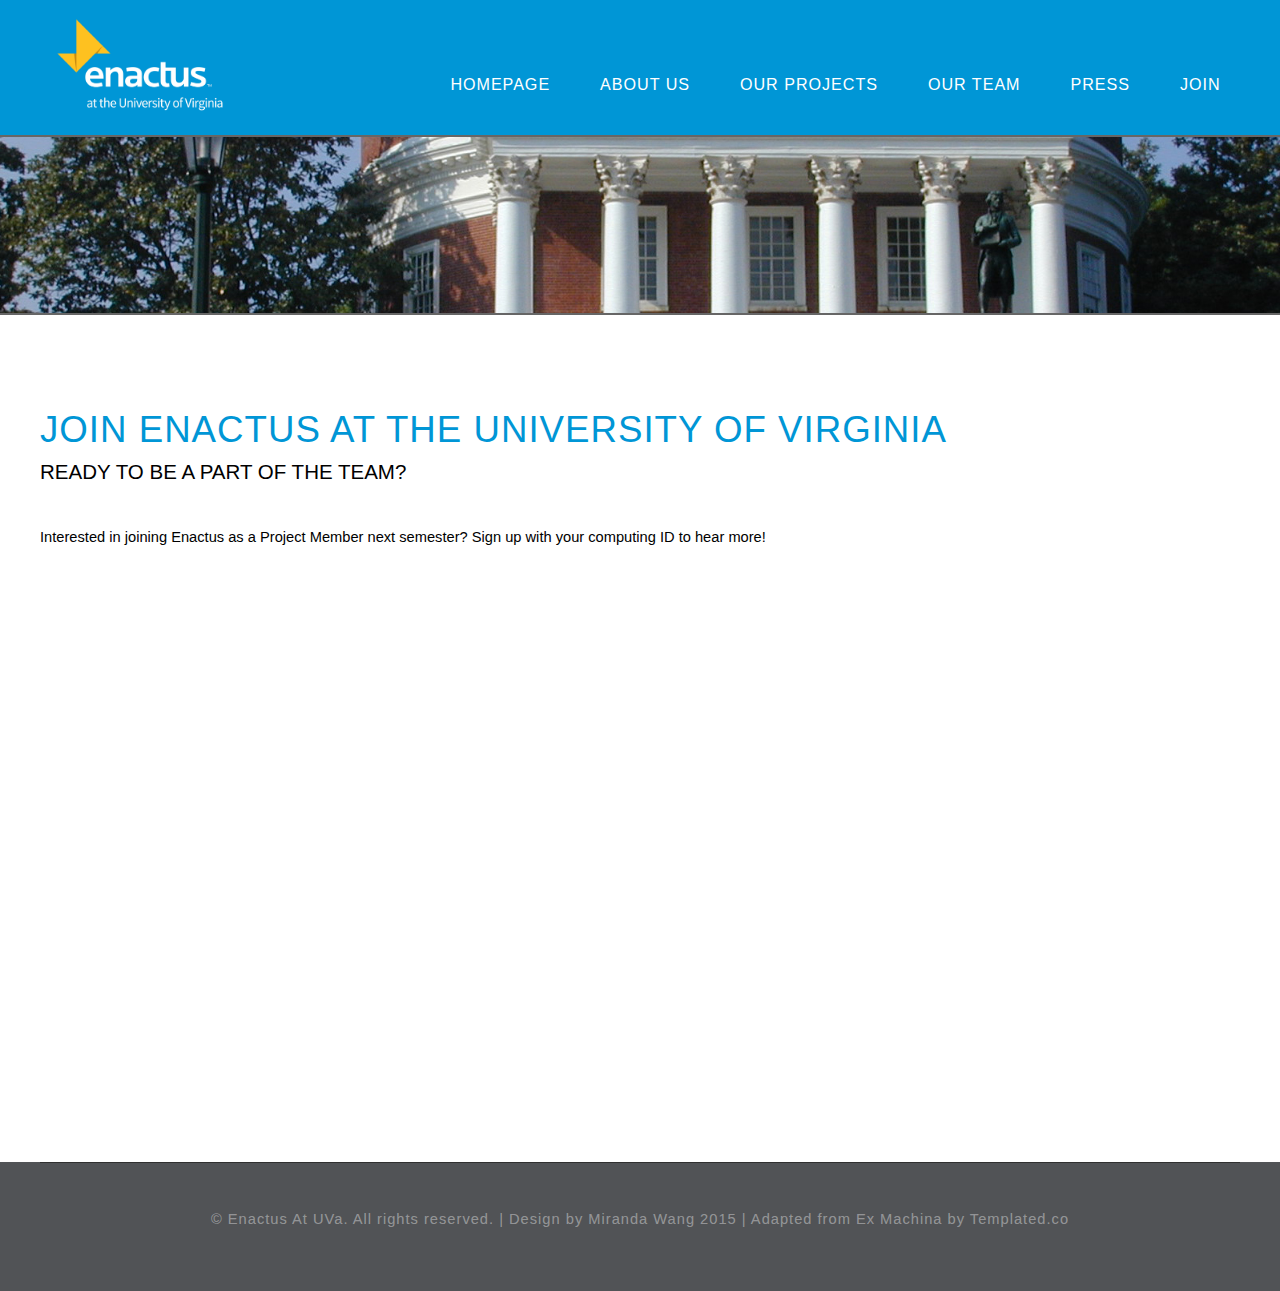
<file: join.html>
<!DOCTYPE HTML>
<!--
	Ex Machina by TEMPLATED
    templated.co @templatedco
    Released for free under the Creative Commons Attribution 3.0 license (templated.co/license)
-->
<html>
	<head>
		<title>Enactus at the University of Virginia</title>
		<meta http-equiv="content-type" content="text/html; charset=utf-8" />
		<meta name="description" content="" />
		<meta name="keywords" content="" />
		<link href='http://fonts.googleapis.com/css?family=Roboto+Condensed:700italic,400,300,700' rel='stylesheet' type='text/css'>
		<!--[if lte IE 8]><script src="js/html5shiv.js"></script><![endif]-->
		<script src="http://ajax.googleapis.com/ajax/libs/jquery/1.11.0/jquery.min.js"></script>
		<script src="js/skel.min.js"></script>
		<script src="js/skel-panels.min.js"></script>
		<script src="js/init.js"></script>
		<noscript>
			<link rel="stylesheet" href="css/skel-noscript.css" />
			<link rel="stylesheet" href="css/style.css" />
			<link rel="stylesheet" href="css/style-desktop.css" />
		</noscript>
		<!--[if lte IE 8]><link rel="stylesheet" href="css/ie/v8.css" /><![endif]-->
		<!--[if lte IE 9]><link rel="stylesheet" href="css/ie/v9.css" /><![endif]-->
	</head>
	<body class="no-sidebar">


	<!-- Header -->
		<div id="header">
					
			<div class="container">
				
				<!-- Logo -->
				<div id="logo">
				<img src="images/transparentLOGO.png" />
				</div>
				
				<!-- Nav -->
					<nav id="nav">
			<ul>
				<li class="current_page_item"><a href="index.html" accesskey="1" title="">Homepage</a></li>
				<li><a href="about.html" accesskey="2" title="">About Us</a></li>
				<li><a href="projects.html" accesskey="3" title="">Our Projects</a></li>
				<li><a href="team.html" accesskey="4" title="">Our Team</a></li>
				<li><a href="press.html" accesskey="5" title="">Press</a></li>
				<li><a href="join.html" accesskey="5" title="">Join</a></li>
			</ul>
					</nav>

			</div>
		</div>
	<!-- Header -->
		
	<!-- Banner -->
		<div id="banner">
			<div class="container">
			</div>
		</div>
	<!-- /Banner -->

	<!-- Main -->
		<div id="page">
				
			<!-- Main -->
			<div id="main" class="container">
				<div class="row">
					<div class="12u">
						<section>
							<header>
								<h2>Join Enactus at the University of Virginia</h2>
								<span class="byline">Ready to be a part of the team?</span>
							</header>
							<p>Interested in joining Enactus as a Project Member next semester? Sign up with your computing ID to hear more!</p>
							<iframe src="https://docs.google.com/a/virginia.edu/forms/d/1NC5kXWwe1P95pWMCy-HefEvR40VWvFcDWHwXfJ62Quo/viewform?embedded=true" width="760" height="500" frameborder="0" marginheight="0" marginwidth="0">Loading...</iframe>
							
						</section>
					</div>

				</div>
			</div>
			<!-- Main -->

		</div>
	<!-- /Main -->

	<!-- Featured 
		<div id="featured">
			<div class="container">
				<div class="row">
					<section class="4u">
						<div class="box">
							<a href="#" class="image left"><img src="images/pics04.jpg" alt=""></a>
							<h3>Etiam posuere augue</h3>
							<p>Donec nonummy magna quis risus eleifend. </p>
							<a href="#" class="button">More</a>
						</div>
					</section>
					<section class="4u">
						<div class="box">
							<a href="#" class="image left"><img src="images/pics05.jpg" alt=""></a>
							<h3>Etiam posuere augue</h3>
							<p>Donec nonummy magna quis risus eleifend. </p>
							<a href="#" class="button">More</a>
						</div>
					</section>
					<section class="4u">
						<div class="box">
							<a href="#" class="image left"><img src="images/pics06.jpg" alt=""></a>
							<h3>Etiam posuere augue</h3>
							<p>Donec nonummy magna quis risus eleifend. </p>
							<a href="#" class="button">More</a>
						</div>
					</section>
				</div>
				<div class="divider"></div>
			</div>
		</div>
	 /Featured -->

	<!-- Footer 
		<div id="footer">
			<div class="container">
				<div class="row">
					<div class="3u">
						<section>
							<h2>Maecenas lectus</h2>
							<div class="balloon">
								<blockquote>&ldquo;&nbsp;&nbsp;Donec leo, vivamus ullamcorper fermentum nibh in augue pulvinar ullamcorper metus praesent a lacus at urna congue ullamcorper  rutrum.&nbsp;&nbsp;&rdquo;<br>
									<br>
									<strong>&ndash;&nbsp;&nbsp;John Smith</strong></blockquote>
							</div>
							<div class="ballon-bgbtm">&nbsp;</div>
						</section>
					</div>
					<div class="3u">
						<section>
							<h2>Donec dictum</h2>
							<ul class="default">
								<li>
									<h3>Mauris vulputate dolor sit amet</h3>
									<p><a href="#">Donec leo, vivamus fermentum nibh in augue praesent a lacus at urna congue rutrum.</a></p>
								</li>
								<li>
									<h3>Fusce ultrices fringilla metus</h3>
									<p><a href="#">Donec leo, vivamus fermentum nibh in augue praesent a lacus at urna congue rutrum.</a></p>
								</li>
								<li>
									<h3>Donec dictum metus in sapien</h3>
									<p><a href="#">Donec leo, vivamus fermentum nibh in augue praesent a lacus at urna congue rutrum.</a></p>
								</li>
							</ul>
						</section>
					</div>
					<div class="3u">
						<section>
							<h2>Nulla leifend</h2>
							<p>Donec placerat odio vel elit. Nullam ante orci, pellentesque eget, tempus quis, ultrices in, est. Curabitur sit amet nulla. Nam in massa. Sed vel tellus. Curabitur sem urna, consequat.</p>
							<ul class="style5">
								<li><a href="#"><img src="images/pics07.jpg" alt=""></a></li>
								<li><a href="#"><img src="images/pics08.jpg" alt=""></a></li>
								<li><a href="#"><img src="images/pics09.jpg" alt=""></a></li>
								<li><a href="#"><img src="images/pics10.jpg" alt=""></a></li>
								<li><a href="#"><img src="images/pics11.jpg" alt=""></a></li>
								<li><a href="#"><img src="images/pics12.jpg" alt=""></a></li>
							</ul>
							<a href="#" class="button">More Collections</a>
						</section>
					</div>
					<div class="3u">
						<section>
							<h2>Luctus eleifend</h2>
							<p><strong>Aliquam erat volutpat. Pellentesque tristique ante ut risus. </strong></p>
							<p>Quisque dictum. Integer nisl risus, sagittis convallis, rutrum id, elementum congue, nibh. Suspendisse dictum porta lectus. Donec placerat odio vel elit.</p>
							<p>Donec placerat odio vel elit. Nullam ante orci, pellentesque eget, tempus quis, ultrices in, est. Curabitur sit amet nulla. Nam in massa. Sed vel tellus. Curabitur sem urna, consequat.</p>
							<a href="#" class="button">More Collections</a>
						</section>
					</div>
				</div>
			</div>
		</div>
  /Footer -->

	<!-- Copyright -->
	
<div id="copyright" class="container">
	<p>&copy; Enactus At UVa. All rights reserved. | Design by Miranda Wang 2015 | Adapted from Ex Machina by Templated.co </p>
</div>


	</body>
</html>
</file>
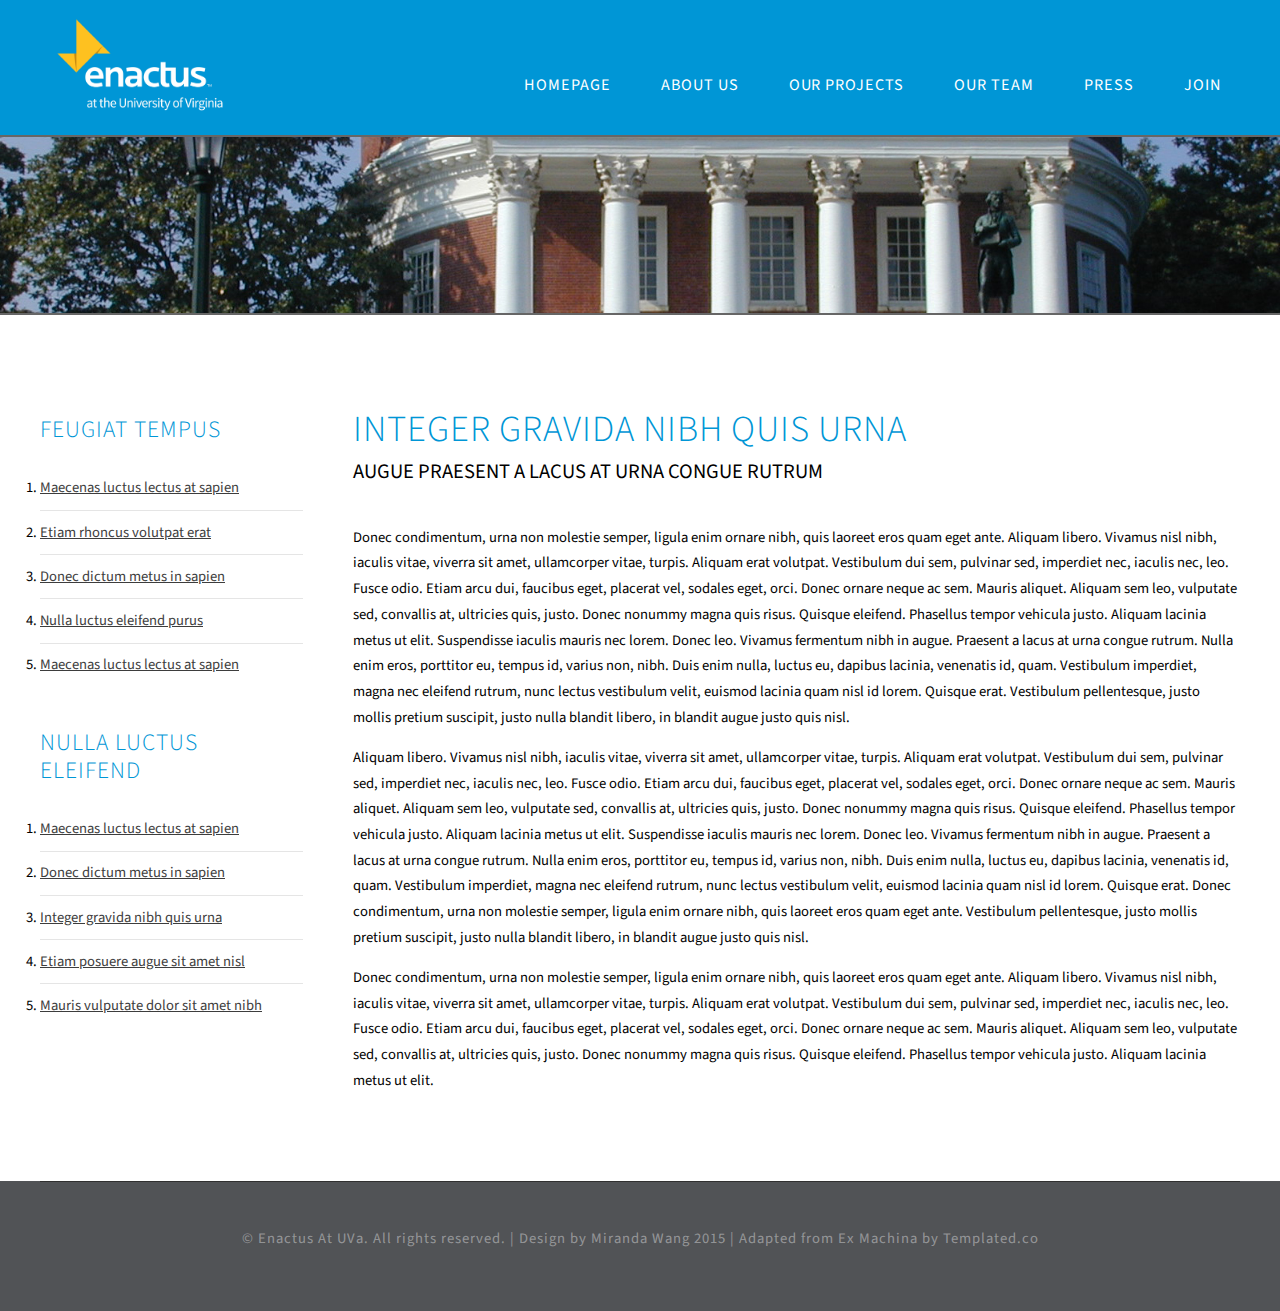
<file: left-sidebar.html>
<!DOCTYPE HTML>

<html>
	<head>
		<title>Enactus at the University of Virginia</title>
		<meta http-equiv="content-type" content="text/html; charset=utf-8" />
		<meta name="description" content="" />
		<meta name="keywords" content="" />
		<link href="http://fonts.googleapis.com/css?family=Source+Sans+Pro:200,300,400,600,700,900" rel="stylesheet" />
		<!--[if lte IE 8]><script src="js/html5shiv.js"></script><![endif]-->
		<script src="http://ajax.googleapis.com/ajax/libs/jquery/1.11.0/jquery.min.js"></script>
		<script src="js/skel.min.js"></script>
		<script src="js/skel-panels.min.js"></script>
		<script src="js/init.js"></script>
		<noscript>
			<link rel="stylesheet" href="css/skel-noscript.css" />
			<link rel="stylesheet" href="css/style.css" />
			<link rel="stylesheet" href="css/style-desktop.css" />
			<link href="css/fonts.css" rel="stylesheet" type="text/css" media="all" />
		</noscript>
		<!--[if lte IE 8]><link rel="stylesheet" href="css/ie/v8.css" /><![endif]-->
		<!--[if lte IE 9]><link rel="stylesheet" href="css/ie/v9.css" /><![endif]-->
	</head>
	<body class="left-sidebar">

	<!-- Header -->
		<div id="header">
					
			<div class="container">
				
				<!-- Logo -->
				<div id="logo">
				<img src="images/transparentLOGO.png" />
				</div>
				
				<!-- Nav -->
					<nav id="nav">
			<ul>
				<li class="current_page_item"><a href="index.html" accesskey="1" title="">Homepage</a></li>
				<li><a href="about.html" accesskey="2" title="">About Us</a></li>
				<li><a href="projects.html" accesskey="3" title="">Our Projects</a></li>
				<li><a href="team.html" accesskey="4" title="">Our Team</a></li>
				<li><a href="press.html" accesskey="5" title="">Press</a></li>
				<li><a href="join.html" accesskey="5" title="">Join</a></li>
			</ul>
					</nav>

			</div>
		</div>
	<!-- Header -->
		
	<!-- Banner -->
		<div id="banner">
			<div class="container">
			</div>
		</div>
	<!-- /Banner -->

	<!-- Main -->
		<div id="page">
				
			<!-- Main -->
			<div id="main" class="container">
				<div class="row">

					<div class="3u">
						<section class="sidebar">
							<header>
								<h2>Feugiat Tempus</h2>
							</header>
							<ul class="style1">
								<li><a href="#">Maecenas luctus lectus at sapien</a></li>
								<li><a href="#">Etiam rhoncus volutpat erat</a></li>
								<li><a href="#">Donec dictum metus in sapien</a></li>
								<li><a href="#">Nulla luctus eleifend purus</a></li>
								<li><a href="#">Maecenas luctus lectus at sapien</a></li>
							</ul>
						</section>
						<section class="sidebar">
							<header>
								<h2>Nulla luctus eleifend</h2>
							</header>
							<ul class="style1">
								<li><a href="#">Maecenas luctus lectus at sapien</a></li>
								<li><a href="#">Donec dictum metus in sapien</a></li>
								<li><a href="#">Integer gravida nibh quis urna</a></li>
								<li><a href="#">Etiam posuere augue sit amet nisl</a></li>
								<li><a href="#">Mauris vulputate dolor sit amet nibh</a></li>
							</ul>
						</section>
					</div>
				
					<div class="9u skel-cell-important">
						<section>
							<header>
								<h2>Integer gravida nibh quis urna</h2>
								<span class="byline">Augue praesent a lacus at urna congue rutrum</span>
							</header>
							<p>Donec condimentum, urna non molestie semper, ligula enim ornare nibh, quis laoreet eros quam eget ante. Aliquam libero. Vivamus nisl nibh, iaculis vitae, viverra sit amet, ullamcorper vitae, turpis. Aliquam erat volutpat. Vestibulum dui sem, pulvinar sed, imperdiet nec, iaculis nec, leo. Fusce odio. Etiam arcu dui, faucibus eget, placerat vel, sodales eget, orci. Donec ornare neque ac sem. Mauris aliquet. Aliquam sem leo, vulputate sed, convallis at, ultricies quis, justo. Donec nonummy magna quis risus. Quisque eleifend. Phasellus tempor vehicula justo. Aliquam lacinia metus ut elit. Suspendisse iaculis mauris nec lorem. Donec leo. Vivamus fermentum nibh in augue. Praesent a lacus at urna congue rutrum. Nulla enim eros, porttitor eu, tempus id, varius non, nibh. Duis enim nulla, luctus eu, dapibus lacinia, venenatis id, quam. Vestibulum imperdiet, magna nec eleifend rutrum, nunc lectus vestibulum velit, euismod lacinia quam nisl id lorem. Quisque erat. Vestibulum pellentesque, justo mollis pretium suscipit, justo nulla blandit libero, in blandit augue justo quis nisl.</p>
							<p>Aliquam libero. Vivamus nisl nibh, iaculis vitae, viverra sit amet, ullamcorper vitae, turpis. Aliquam erat volutpat. Vestibulum dui sem, pulvinar sed, imperdiet nec, iaculis nec, leo. Fusce odio. Etiam arcu dui, faucibus eget, placerat vel, sodales eget, orci. Donec ornare neque ac sem. Mauris aliquet. Aliquam sem leo, vulputate sed, convallis at, ultricies quis, justo. Donec nonummy magna quis risus. Quisque eleifend. Phasellus tempor vehicula justo. Aliquam lacinia metus ut elit. Suspendisse iaculis mauris nec lorem. Donec leo. Vivamus fermentum nibh in augue. Praesent a lacus at urna congue rutrum. Nulla enim eros, porttitor eu, tempus id, varius non, nibh. Duis enim nulla, luctus eu, dapibus lacinia, venenatis id, quam. Vestibulum imperdiet, magna nec eleifend rutrum, nunc lectus vestibulum velit, euismod lacinia quam nisl id lorem. Quisque erat. Donec condimentum, urna non molestie semper, ligula enim ornare nibh, quis laoreet eros quam eget ante. Vestibulum pellentesque, justo mollis pretium suscipit, justo nulla blandit libero, in blandit augue justo quis nisl.</p>
							<p>Donec condimentum, urna non molestie semper, ligula enim ornare nibh, quis laoreet eros quam eget ante. Aliquam libero. Vivamus nisl nibh, iaculis vitae, viverra sit amet, ullamcorper vitae, turpis. Aliquam erat volutpat. Vestibulum dui sem, pulvinar sed, imperdiet nec, iaculis nec, leo. Fusce odio. Etiam arcu dui, faucibus eget, placerat vel, sodales eget, orci. Donec ornare neque ac sem. Mauris aliquet. Aliquam sem leo, vulputate sed, convallis at, ultricies quis, justo. Donec nonummy magna quis risus. Quisque eleifend. Phasellus tempor vehicula justo. Aliquam lacinia metus ut elit.</p>
						</section>
					</div>
					
				</div>
			</div>
			<!-- Main -->

		</div>
	<!-- /Main -->

	<!-- Featured 
		<div id="featured">
			<div class="container">
				<div class="row">
					<section class="4u">
						<div class="box">
							<a href="#" class="image left"><img src="images/pics04.jpg" alt=""></a>
							<h3>Etiam posuere augue</h3>
							<p>Donec nonummy magna quis risus eleifend. </p>
							<a href="#" class="button">More</a>
						</div>
					</section>
					<section class="4u">
						<div class="box">
							<a href="#" class="image left"><img src="images/pics05.jpg" alt=""></a>
							<h3>Etiam posuere augue</h3>
							<p>Donec nonummy magna quis risus eleifend. </p>
							<a href="#" class="button">More</a>
						</div>
					</section>
					<section class="4u">
						<div class="box">
							<a href="#" class="image left"><img src="images/pics06.jpg" alt=""></a>
							<h3>Etiam posuere augue</h3>
							<p>Donec nonummy magna quis risus eleifend. </p>
							<a href="#" class="button">More</a>
						</div>
					</section>
				</div>
				<div class="divider"></div>
			</div>
		</div> -->
	<!-- /Featured -->

	<!-- Footer 
		<div id="footer">
			<div class="container">
				<div class="row">
					<div class="3u">
						<section>
							<h2>Maecenas lectus</h2>
							<div class="balloon">
								<blockquote>&ldquo;&nbsp;&nbsp;Donec leo, vivamus ullamcorper fermentum nibh in augue pulvinar ullamcorper metus praesent a lacus at urna congue ullamcorper  rutrum.&nbsp;&nbsp;&rdquo;<br>
									<br>
									<strong>&ndash;&nbsp;&nbsp;John Smith</strong></blockquote>
							</div>
							<div class="ballon-bgbtm">&nbsp;</div>
						</section>
					</div>
					<div class="3u">
						<section>
							<h2>Donec dictum</h2>
							<ul class="default">
								<li>
									<h3>Mauris vulputate dolor sit amet</h3>
									<p><a href="#">Donec leo, vivamus fermentum nibh in augue praesent a lacus at urna congue rutrum.</a></p>
								</li>
								<li>
									<h3>Fusce ultrices fringilla metus</h3>
									<p><a href="#">Donec leo, vivamus fermentum nibh in augue praesent a lacus at urna congue rutrum.</a></p>
								</li>
								<li>
									<h3>Donec dictum metus in sapien</h3>
									<p><a href="#">Donec leo, vivamus fermentum nibh in augue praesent a lacus at urna congue rutrum.</a></p>
								</li>
							</ul>
						</section>
					</div>
					<div class="3u">
						<section>
							<h2>Nulla leifend</h2>
							<p>Donec placerat odio vel elit. Nullam ante orci, pellentesque eget, tempus quis, ultrices in, est. Curabitur sit amet nulla. Nam in massa. Sed vel tellus. Curabitur sem urna, consequat.</p>
							<ul class="style5">
								<li><a href="#"><img src="images/pics07.jpg" alt=""></a></li>
								<li><a href="#"><img src="images/pics08.jpg" alt=""></a></li>
								<li><a href="#"><img src="images/pics09.jpg" alt=""></a></li>
								<li><a href="#"><img src="images/pics10.jpg" alt=""></a></li>
								<li><a href="#"><img src="images/pics11.jpg" alt=""></a></li>
								<li><a href="#"><img src="images/pics12.jpg" alt=""></a></li>
							</ul>
							<a href="#" class="button">More Collections</a>
						</section>
					</div>
					<div class="3u">
					<section>
							<h2>Luctus eleifend</h2>
							<p><strong>Aliquam erat volutpat. Pellentesque tristique ante ut risus. </strong></p>
							<p>Quisque dictum. Integer nisl risus, sagittis convallis, rutrum id, elementum congue, nibh. Suspendisse dictum porta lectus. Donec placerat odio vel elit.</p>
							<p>Donec placerat odio vel elit. Nullam ante orci, pellentesque eget, tempus quis, ultrices in, est. Curabitur sit amet nulla. Nam in massa. Sed vel tellus. Curabitur sem urna, consequat.</p>
							<a href="#" class="button">More Collections</a>
						</section>
					</div>
				</div>
			</div>
		</div>
	/Footer -->

	<!-- Copyright -->
	
<div id="copyright" class="container">
	<p>&copy; Enactus At UVa. All rights reserved. | Design by Miranda Wang 2015 | Adapted from Ex Machina by Templated.co </p>
</div>


	</body>
</html>
</file>
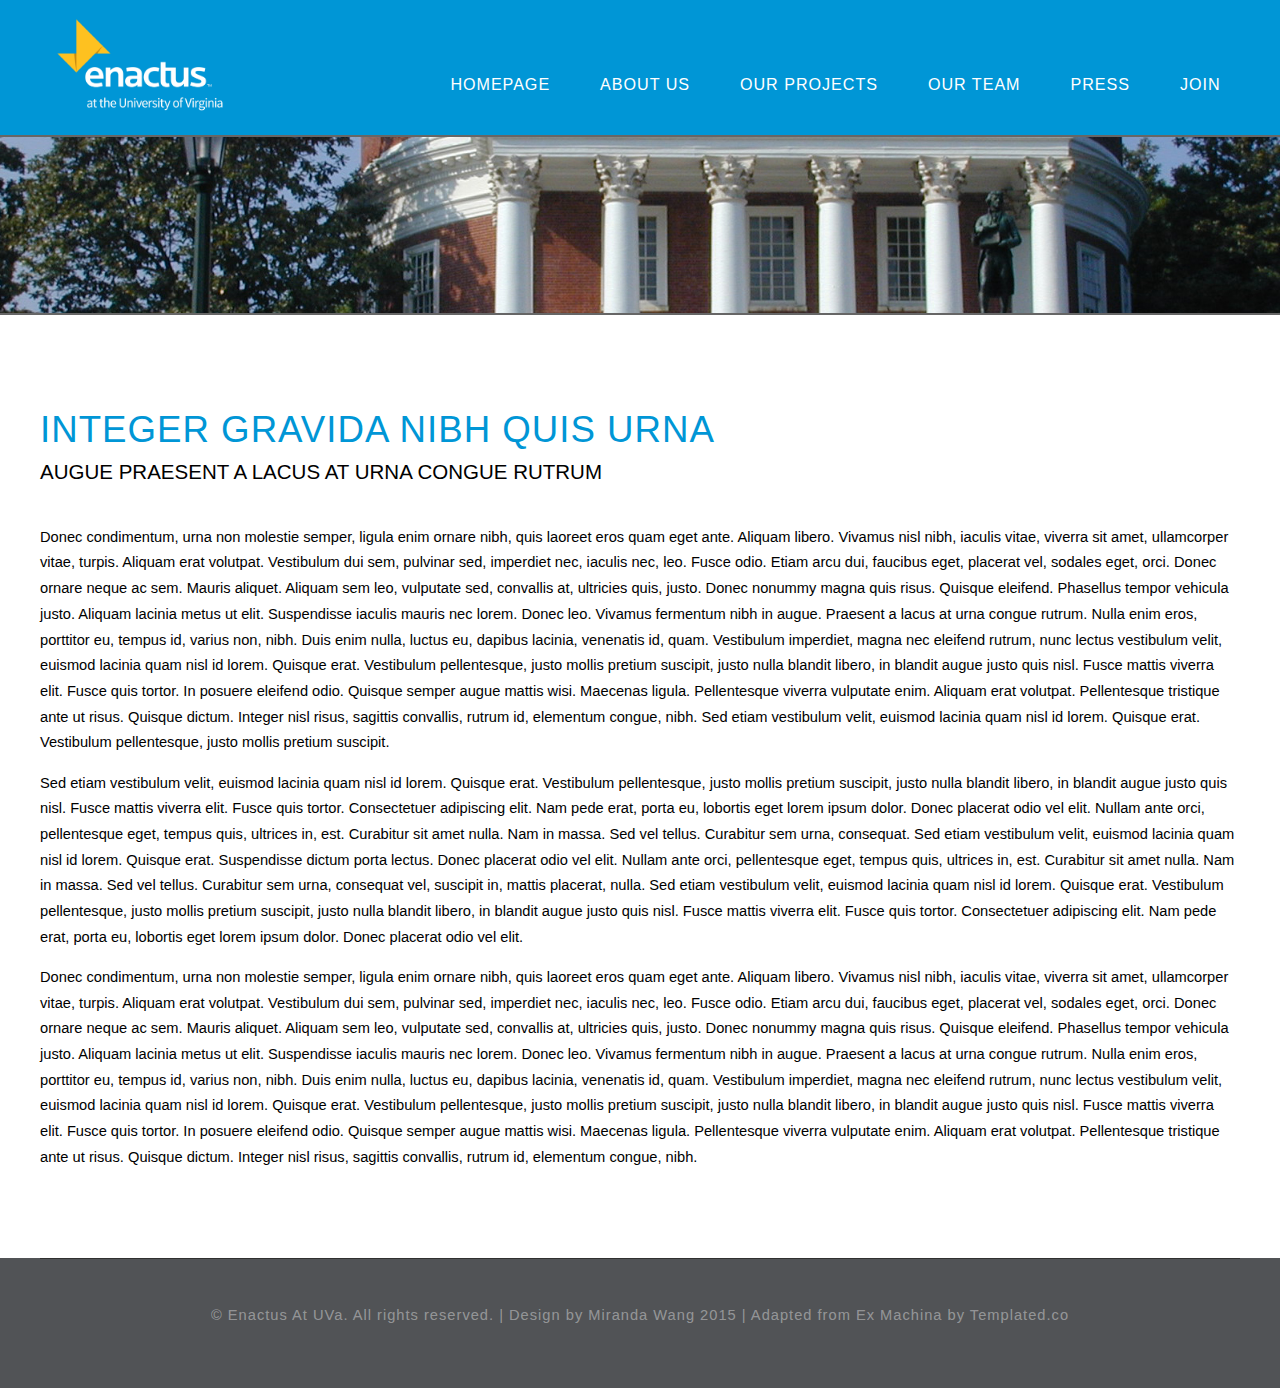
<file: no-sidebar.html>
<!DOCTYPE HTML>
<!--
	Ex Machina by TEMPLATED
    templated.co @templatedco
    Released for free under the Creative Commons Attribution 3.0 license (templated.co/license)
-->
<html>
	<head>
		<title>Enactus at the University of Virginia</title>
		<meta http-equiv="content-type" content="text/html; charset=utf-8" />
		<meta name="description" content="" />
		<meta name="keywords" content="" />
		<link href='http://fonts.googleapis.com/css?family=Roboto+Condensed:700italic,400,300,700' rel='stylesheet' type='text/css'>
		<!--[if lte IE 8]><script src="js/html5shiv.js"></script><![endif]-->
		<script src="http://ajax.googleapis.com/ajax/libs/jquery/1.11.0/jquery.min.js"></script>
		<script src="js/skel.min.js"></script>
		<script src="js/skel-panels.min.js"></script>
		<script src="js/init.js"></script>
		<noscript>
			<link rel="stylesheet" href="css/skel-noscript.css" />
			<link rel="stylesheet" href="css/style.css" />
			<link rel="stylesheet" href="css/style-desktop.css" />
		</noscript>
		<!--[if lte IE 8]><link rel="stylesheet" href="css/ie/v8.css" /><![endif]-->
		<!--[if lte IE 9]><link rel="stylesheet" href="css/ie/v9.css" /><![endif]-->
	</head>
	<body class="no-sidebar">


	<!-- Header -->
		<div id="header">
					
			<div class="container">
				
				<!-- Logo -->
				<div id="logo">
				<img src="images/transparentLOGO.png" />
				</div>
				
				<!-- Nav -->
					<nav id="nav">
			<ul>
				<li class="current_page_item"><a href="index.html" accesskey="1" title="">Homepage</a></li>
				<li><a href="about.html" accesskey="2" title="">About Us</a></li>
				<li><a href="projects.html" accesskey="3" title="">Our Projects</a></li>
				<li><a href="team.html" accesskey="4" title="">Our Team</a></li>
				<li><a href="press.html" accesskey="5" title="">Press</a></li>
				<li><a href="join.html" accesskey="5" title="">Join</a></li>
			</ul>
					</nav>

			</div>
		</div>
	<!-- Header -->
		
	<!-- Banner -->
		<div id="banner">
			<div class="container">
			</div>
		</div>
	<!-- /Banner -->

	<!-- Main -->
		<div id="page">
				
			<!-- Main -->
			<div id="main" class="container">
				<div class="row">
					<div class="12u">
						<section>
							<header>
								<h2>Integer gravida nibh quis urna</h2>
								<span class="byline">Augue praesent a lacus at urna congue rutrum</span>
							</header>
							<p>Donec condimentum, urna non molestie semper, ligula enim ornare nibh, quis laoreet eros quam eget ante. Aliquam libero. Vivamus nisl nibh, iaculis vitae, viverra sit amet, ullamcorper vitae, turpis. Aliquam erat volutpat. Vestibulum dui sem, pulvinar sed, imperdiet nec, iaculis nec, leo. Fusce odio. Etiam arcu dui, faucibus eget, placerat vel, sodales eget, orci. Donec ornare neque ac sem. Mauris aliquet. Aliquam sem leo, vulputate sed, convallis at, ultricies quis, justo. Donec nonummy magna quis risus. Quisque eleifend. Phasellus tempor vehicula justo. Aliquam lacinia metus ut elit. Suspendisse iaculis mauris nec lorem. Donec leo. Vivamus fermentum nibh in augue. Praesent a lacus at urna congue rutrum. Nulla enim eros, porttitor eu, tempus id, varius non, nibh. Duis enim nulla, luctus eu, dapibus lacinia, venenatis id, quam. Vestibulum imperdiet, magna nec eleifend rutrum, nunc lectus vestibulum velit, euismod lacinia quam nisl id lorem. Quisque erat. Vestibulum pellentesque, justo mollis pretium suscipit, justo nulla blandit libero, in blandit augue justo quis nisl. Fusce mattis viverra elit. Fusce quis tortor. In posuere eleifend odio. Quisque semper augue mattis wisi. Maecenas ligula. Pellentesque viverra vulputate enim. Aliquam erat volutpat. Pellentesque tristique ante ut risus. Quisque dictum. Integer nisl risus, sagittis convallis, rutrum id, elementum congue, nibh. Sed etiam vestibulum velit, euismod lacinia quam nisl id lorem. Quisque erat. Vestibulum pellentesque, justo mollis pretium suscipit.</p>
							<p>Sed etiam vestibulum velit, euismod lacinia quam nisl id lorem. Quisque erat. Vestibulum pellentesque, justo mollis pretium suscipit, justo nulla blandit libero, in blandit augue justo quis nisl. Fusce mattis viverra elit. Fusce quis tortor. Consectetuer adipiscing elit. Nam pede erat, porta eu, lobortis eget lorem ipsum dolor. Donec placerat odio vel elit. Nullam ante orci, pellentesque eget, tempus quis, ultrices in, est. Curabitur sit amet nulla. Nam in massa. Sed vel tellus. Curabitur sem urna, consequat. Sed etiam vestibulum velit, euismod lacinia quam nisl id lorem. Quisque erat. Suspendisse dictum porta lectus. Donec placerat odio vel elit. Nullam ante orci, pellentesque eget, tempus quis, ultrices in, est. Curabitur sit amet nulla. Nam in massa. Sed vel tellus. Curabitur sem urna, consequat vel, suscipit in, mattis placerat, nulla. Sed etiam vestibulum velit, euismod lacinia quam nisl id lorem. Quisque erat. Vestibulum pellentesque, justo mollis pretium suscipit, justo nulla blandit libero, in blandit augue justo quis nisl. Fusce mattis viverra elit. Fusce quis tortor. Consectetuer adipiscing elit. Nam pede erat, porta eu, lobortis eget lorem ipsum dolor. Donec placerat odio vel elit.</p>
							<p>Donec condimentum, urna non molestie semper, ligula enim ornare nibh, quis laoreet eros quam eget ante. Aliquam libero. Vivamus nisl nibh, iaculis vitae, viverra sit amet, ullamcorper vitae, turpis. Aliquam erat volutpat. Vestibulum dui sem, pulvinar sed, imperdiet nec, iaculis nec, leo. Fusce odio. Etiam arcu dui, faucibus eget, placerat vel, sodales eget, orci. Donec ornare neque ac sem. Mauris aliquet. Aliquam sem leo, vulputate sed, convallis at, ultricies quis, justo. Donec nonummy magna quis risus. Quisque eleifend. Phasellus tempor vehicula justo. Aliquam lacinia metus ut elit. Suspendisse iaculis mauris nec lorem. Donec leo. Vivamus fermentum nibh in augue. Praesent a lacus at urna congue rutrum. Nulla enim eros, porttitor eu, tempus id, varius non, nibh. Duis enim nulla, luctus eu, dapibus lacinia, venenatis id, quam. Vestibulum imperdiet, magna nec eleifend rutrum, nunc lectus vestibulum velit, euismod lacinia quam nisl id lorem. Quisque erat. Vestibulum pellentesque, justo mollis pretium suscipit, justo nulla blandit libero, in blandit augue justo quis nisl. Fusce mattis viverra elit. Fusce quis tortor. In posuere eleifend odio. Quisque semper augue mattis wisi. Maecenas ligula. Pellentesque viverra vulputate enim. Aliquam erat volutpat. Pellentesque tristique ante ut risus. Quisque dictum. Integer nisl risus, sagittis convallis, rutrum id, elementum congue, nibh.</p>
						</section>
					</div>

				</div>
			</div>
			<!-- Main -->

		</div>
	<!-- /Main -->

	<!-- Featured 
		<div id="featured">
			<div class="container">
				<div class="row">
					<section class="4u">
						<div class="box">
							<a href="#" class="image left"><img src="images/pics04.jpg" alt=""></a>
							<h3>Etiam posuere augue</h3>
							<p>Donec nonummy magna quis risus eleifend. </p>
							<a href="#" class="button">More</a>
						</div>
					</section>
					<section class="4u">
						<div class="box">
							<a href="#" class="image left"><img src="images/pics05.jpg" alt=""></a>
							<h3>Etiam posuere augue</h3>
							<p>Donec nonummy magna quis risus eleifend. </p>
							<a href="#" class="button">More</a>
						</div>
					</section>
					<section class="4u">
						<div class="box">
							<a href="#" class="image left"><img src="images/pics06.jpg" alt=""></a>
							<h3>Etiam posuere augue</h3>
							<p>Donec nonummy magna quis risus eleifend. </p>
							<a href="#" class="button">More</a>
						</div>
					</section>
				</div>
				<div class="divider"></div>
			</div>
		</div>
	 /Featured -->

	<!-- Footer 
		<div id="footer">
			<div class="container">
				<div class="row">
					<div class="3u">
						<section>
							<h2>Maecenas lectus</h2>
							<div class="balloon">
								<blockquote>&ldquo;&nbsp;&nbsp;Donec leo, vivamus ullamcorper fermentum nibh in augue pulvinar ullamcorper metus praesent a lacus at urna congue ullamcorper  rutrum.&nbsp;&nbsp;&rdquo;<br>
									<br>
									<strong>&ndash;&nbsp;&nbsp;John Smith</strong></blockquote>
							</div>
							<div class="ballon-bgbtm">&nbsp;</div>
						</section>
					</div>
					<div class="3u">
						<section>
							<h2>Donec dictum</h2>
							<ul class="default">
								<li>
									<h3>Mauris vulputate dolor sit amet</h3>
									<p><a href="#">Donec leo, vivamus fermentum nibh in augue praesent a lacus at urna congue rutrum.</a></p>
								</li>
								<li>
									<h3>Fusce ultrices fringilla metus</h3>
									<p><a href="#">Donec leo, vivamus fermentum nibh in augue praesent a lacus at urna congue rutrum.</a></p>
								</li>
								<li>
									<h3>Donec dictum metus in sapien</h3>
									<p><a href="#">Donec leo, vivamus fermentum nibh in augue praesent a lacus at urna congue rutrum.</a></p>
								</li>
							</ul>
						</section>
					</div>
					<div class="3u">
						<section>
							<h2>Nulla leifend</h2>
							<p>Donec placerat odio vel elit. Nullam ante orci, pellentesque eget, tempus quis, ultrices in, est. Curabitur sit amet nulla. Nam in massa. Sed vel tellus. Curabitur sem urna, consequat.</p>
							<ul class="style5">
								<li><a href="#"><img src="images/pics07.jpg" alt=""></a></li>
								<li><a href="#"><img src="images/pics08.jpg" alt=""></a></li>
								<li><a href="#"><img src="images/pics09.jpg" alt=""></a></li>
								<li><a href="#"><img src="images/pics10.jpg" alt=""></a></li>
								<li><a href="#"><img src="images/pics11.jpg" alt=""></a></li>
								<li><a href="#"><img src="images/pics12.jpg" alt=""></a></li>
							</ul>
							<a href="#" class="button">More Collections</a>
						</section>
					</div>
					<div class="3u">
						<section>
							<h2>Luctus eleifend</h2>
							<p><strong>Aliquam erat volutpat. Pellentesque tristique ante ut risus. </strong></p>
							<p>Quisque dictum. Integer nisl risus, sagittis convallis, rutrum id, elementum congue, nibh. Suspendisse dictum porta lectus. Donec placerat odio vel elit.</p>
							<p>Donec placerat odio vel elit. Nullam ante orci, pellentesque eget, tempus quis, ultrices in, est. Curabitur sit amet nulla. Nam in massa. Sed vel tellus. Curabitur sem urna, consequat.</p>
							<a href="#" class="button">More Collections</a>
						</section>
					</div>
				</div>
			</div>
		</div>
  /Footer -->

	<!-- Copyright -->
	
<div id="copyright" class="container">
	<p>&copy; Enactus At UVa. All rights reserved. | Design by Miranda Wang 2015 | Adapted from Ex Machina by Templated.co </p>
</div>


	</body>
</html>
</file>
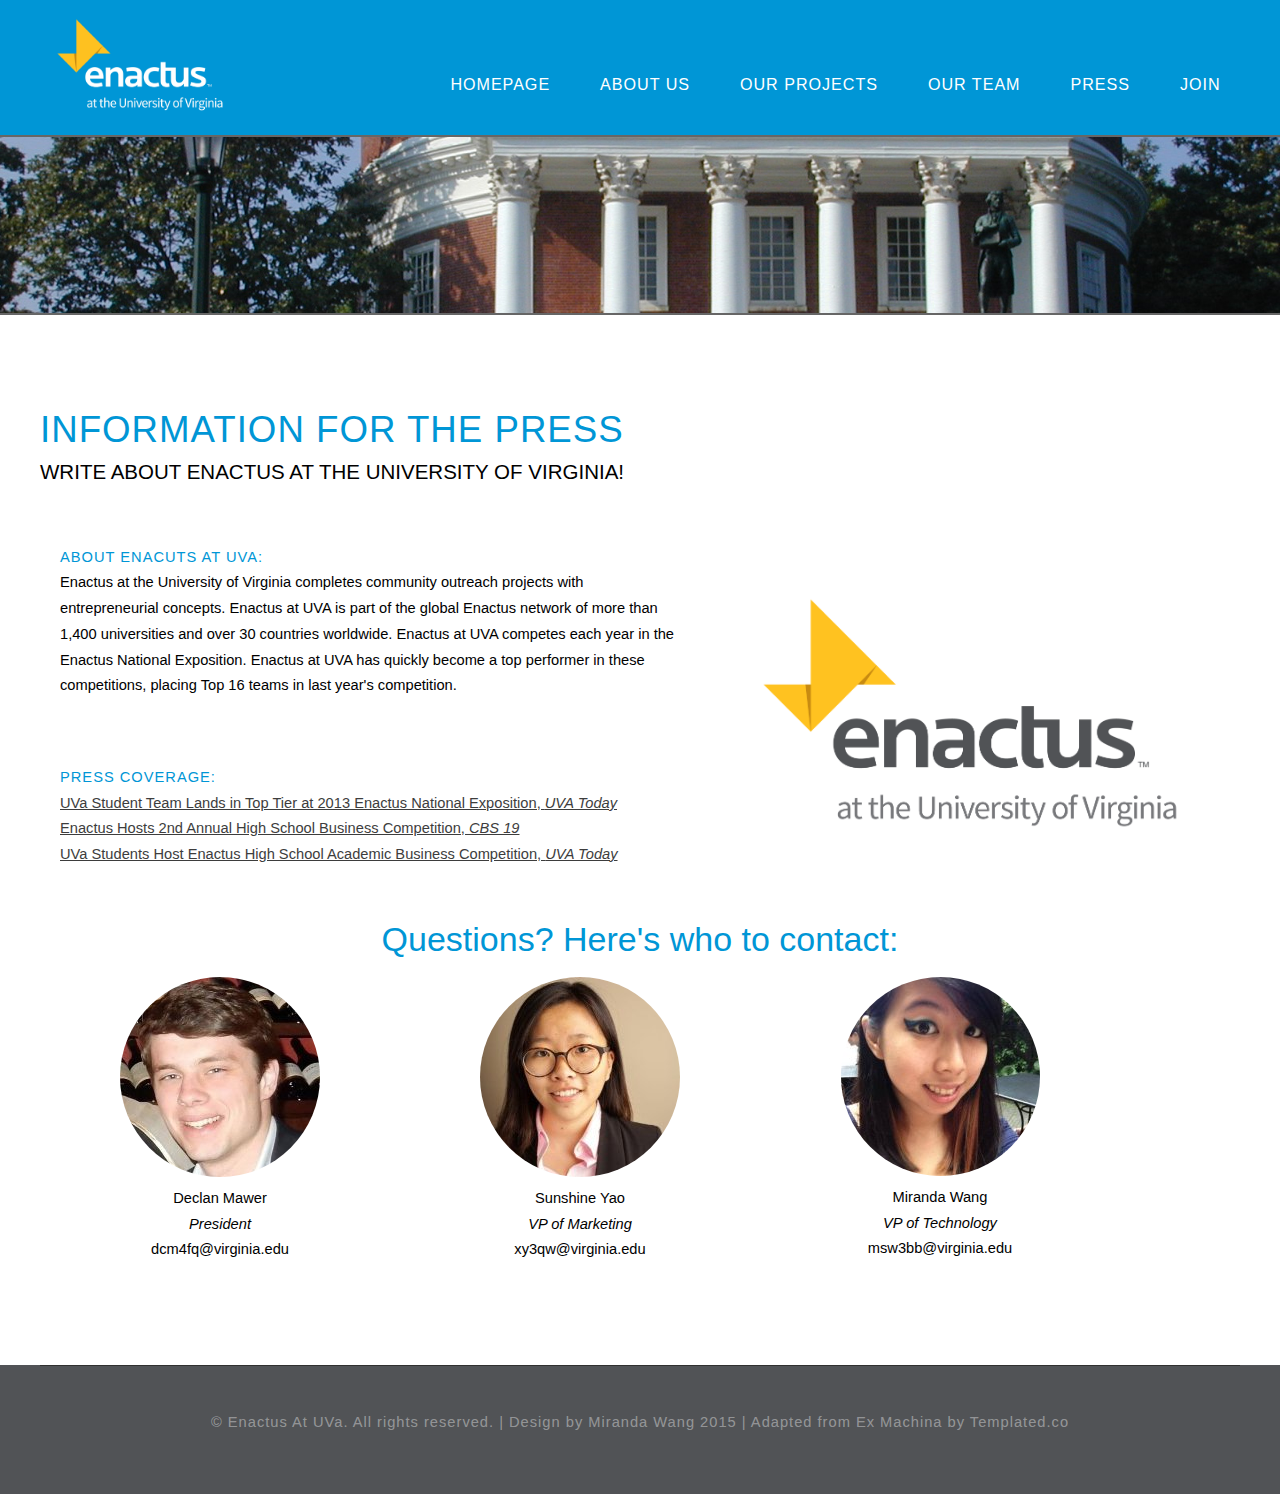
<file: press.html>
<!DOCTYPE HTML>
<!--
	Ex Machina by TEMPLATED
    templated.co @templatedco
    Released for free under the Creative Commons Attribution 3.0 license (templated.co/license)
-->
<html>
	<head>
		<title>Enactus at the University of Virginia</title>
		<meta http-equiv="content-type" content="text/html; charset=utf-8" />
		<meta name="description" content="" />
		<meta name="keywords" content="" />
		<link href='http://fonts.googleapis.com/css?family=Roboto+Condensed:700italic,400,300,700' rel='stylesheet' type='text/css'>
		<!--[if lte IE 8]><script src="js/html5shiv.js"></script><![endif]-->
		<script src="http://ajax.googleapis.com/ajax/libs/jquery/1.11.0/jquery.min.js"></script>
		<script src="js/skel.min.js"></script>
		<script src="js/skel-panels.min.js"></script>
		<script src="js/init.js"></script>
		<noscript>
			<link rel="stylesheet" href="css/skel-noscript.css" />
			<link rel="stylesheet" href="css/style.css" />
			<link rel="stylesheet" href="css/style-desktop.css" />
		</noscript>
		<!--[if lte IE 8]><link rel="stylesheet" href="css/ie/v8.css" /><![endif]-->
		<!--[if lte IE 9]><link rel="stylesheet" href="css/ie/v9.css" /><![endif]-->
	</head>
	<body class="no-sidebar">


	<!-- Header -->
		<div id="header">
					
			<div class="container">
				
				<!-- Logo -->
				<div id="logo">
				<img src="images/transparentLOGO.png" />
				</div>
				
				<!-- Nav -->
					<nav id="nav">
			<ul>
				<li class="current_page_item"><a href="index.html" accesskey="1" title="">Homepage</a></li>
				<li><a href="about.html" accesskey="2" title="">About Us</a></li>
				<li><a href="projects.html" accesskey="3" title="">Our Projects</a></li>
				<li><a href="team.html" accesskey="4" title="">Our Team</a></li>
				<li><a href="press.html" accesskey="5" title="">Press</a></li>
				<li><a href="join.html" accesskey="5" title="">Join</a></li>
			</ul>
					</nav>

			</div>
		</div>
	<!-- Header -->
		
	<!-- Banner -->
		<div id="banner">
			<div class="container">
			</div>
		</div>
	<!-- /Banner -->

	<!-- Main -->
		<div id="page">
				
			<!-- Main -->
			<div id="main" class="container">
				<div class="row">
					<div class="12u">
						<section>
							<header>
								<h2>Information for the Press</h2>
								<span class="byline">Write about Enactus at the University of Virginia!</span>
							</header>
							<table>
							<tr>
							<td>
							<h2>About Enacuts at UVA: </h2><p> Enactus at the University of Virginia completes community outreach projects with entrepreneurial concepts. Enactus at UVA is part of the global Enactus network of more than 1,400 universities and over 30 countries worldwide.
Enactus at UVA competes each year in the Enactus National Exposition. Enactus at UVA has quickly become a top performer in these competitions, placing Top 16 teams in last year's competition. </p><br />
                    <br />
                    <h2>Press Coverage: </h2>
                    <ul>
                        <li> <a href="http://news.virginia.edu/content/uva-student-team-lands-top-tier-2013-enactus-national-exposition">UVa Student Team Lands in Top Tier at 2013 Enactus National Exposition, <i>UVA Today</i></a></li>
                         <li> <a href="http://www.newsplex.com/home/headlines/Enactus-Host-2nd-Annual-High-School-Business-Competition-196399641.html">Enactus Hosts 2nd Annual High School Business Competition, <i>CBS 19</i></a></li>
                          <li> <a href="http://news.virginia.edu/content/uva-students-host-enactus-high-school-academic-business-competition">UVa Students Host Enactus High School Academic Business Competition, <i>UVA Today</i></a></li>
                                </ul></td>
                                
                                <td style="vertical-align:middle">
                                   <img src="images/enactus-uvalogo.png" width=500px /> </td>
                                    
                                </tr>
                            </table>
                            
                            <div id="line-break2">
                                <center>Questions? Here's who to contact: </center></div>
<div id="contain"><center>
                          <ul class="questions">                         <li><img src="images/exec/declan.jpg" style="border-radius:50%;"/><br /> Declan Mawer<br/><em>President</em><br/> dcm4fq@virginia.edu</li>
                           <li><img src="images/exec/sunshine.jpg" style="border-radius:50%;"/> <br />Sunshine Yao<br/> <em>VP of Marketing</em><br/> xy3qw@virginia.edu</li>
                    <li>   <img src="images/exec/miranda.jpg" style="border-radius:50%;"/> <br />Miranda Wang<br/> <em>VP of Technology</em><br/> msw3bb@virginia.edu</p></li>
    </ul> </center>                   </div>

                            
						</section>
					</div>

				</div>
			</div>
			<!-- Main -->

		</div>
	<!-- /Main -->



	<!-- Copyright -->
	
<div id="copyright" class="container">
	<p>&copy; Enactus At UVa. All rights reserved. | Design by Miranda Wang 2015 | Adapted from Ex Machina by Templated.co </p>
</div>


	</body>
</html>
</file>
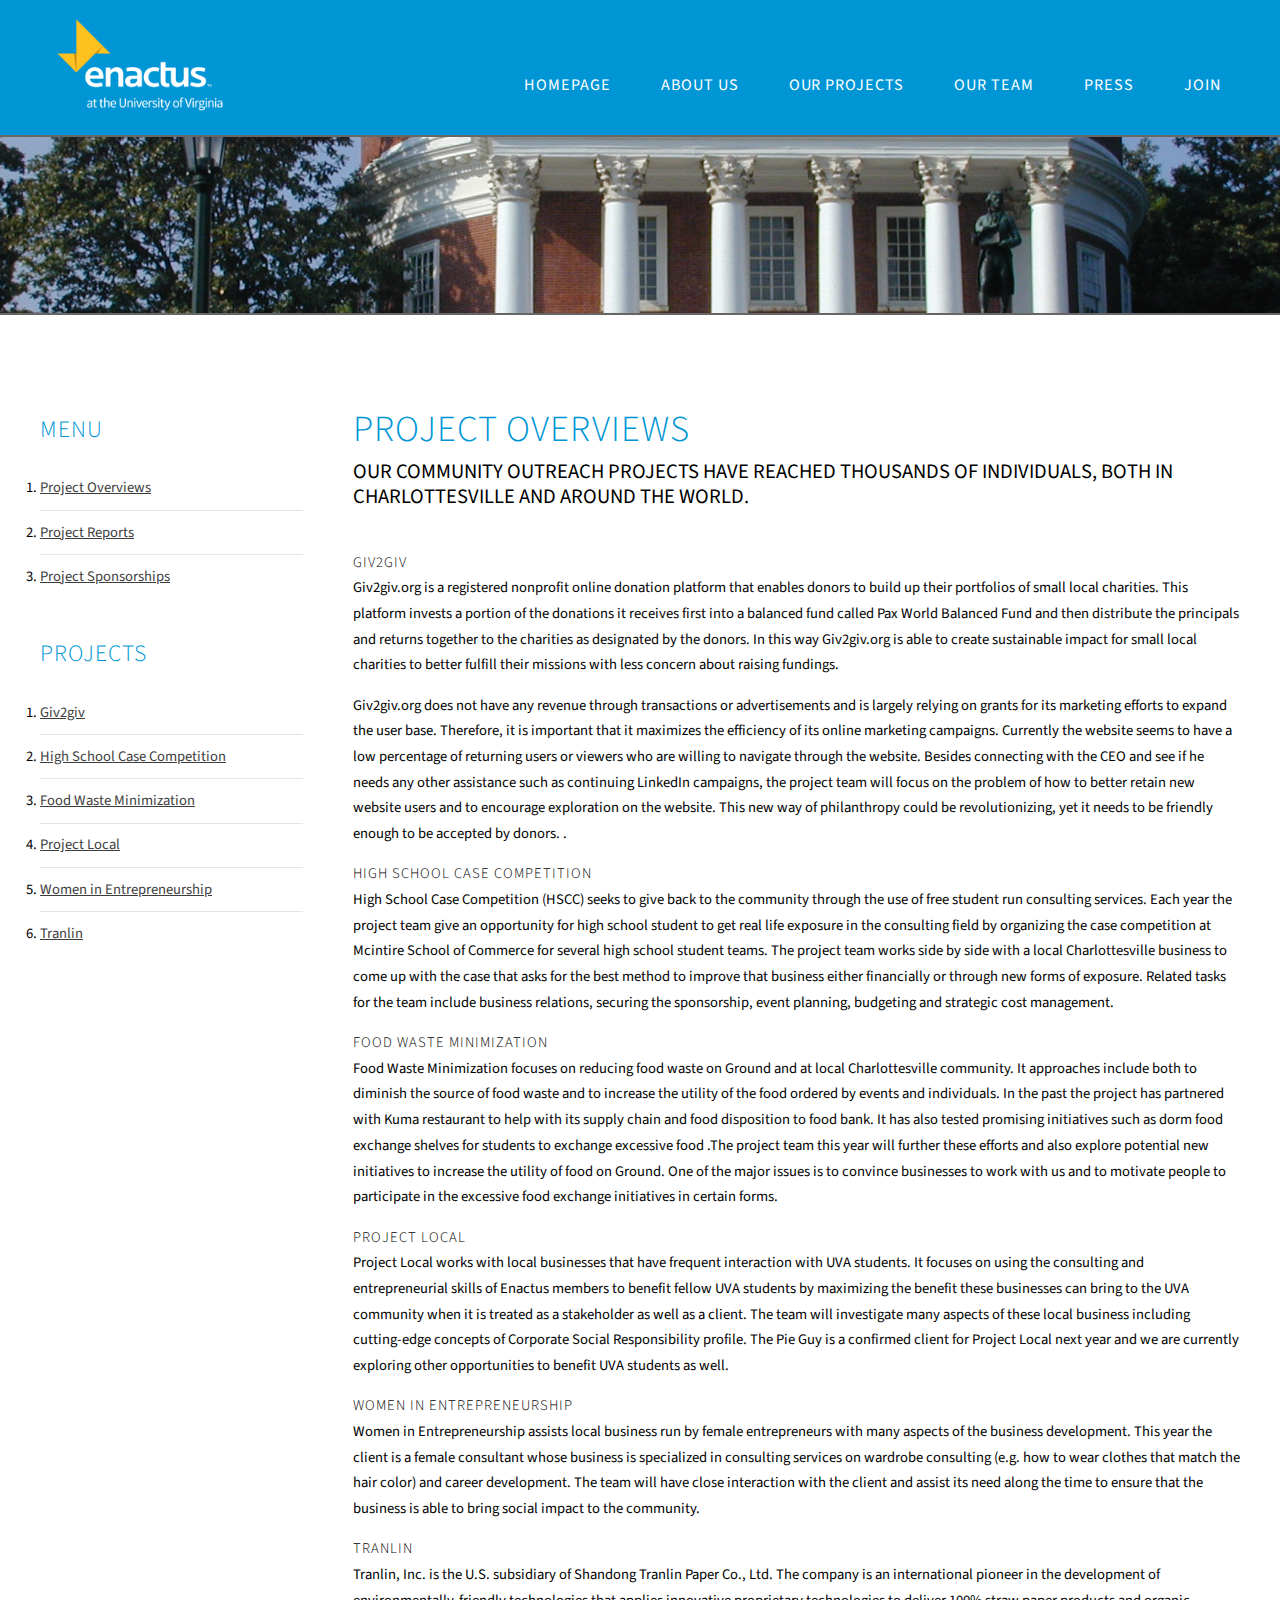
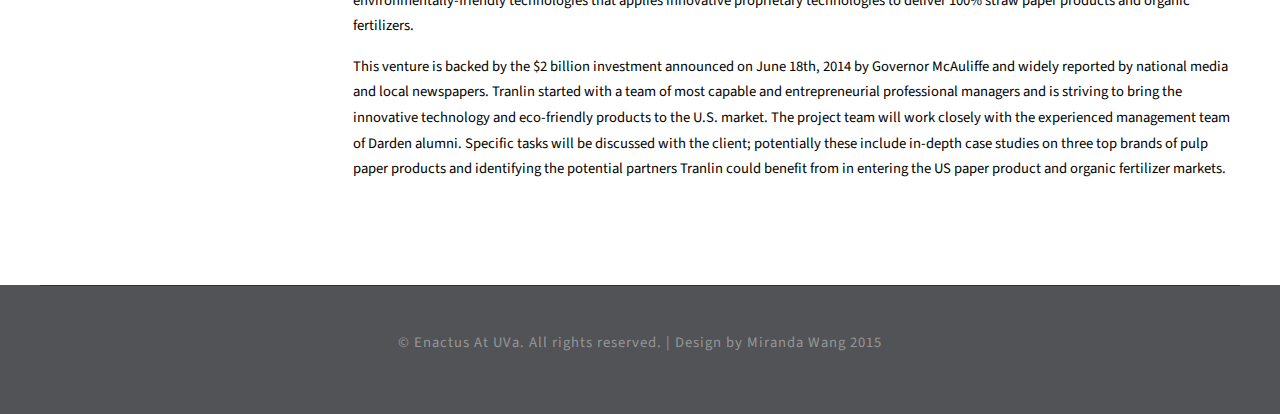
<file: project_overviews.html>
<!DOCTYPE HTML>

<html>
	<head>
		<title>Our Projects</title>
		<meta http-equiv="content-type" content="text/html; charset=utf-8" />
		<meta name="description" content="" />
		<meta name="keywords" content="" />
		<link href="http://fonts.googleapis.com/css?family=Source+Sans+Pro:200,300,400,600,700,900" rel="stylesheet" />
		<!--[if lte IE 8]><script src="js/html5shiv.js"></script><![endif]-->
		<script src="http://ajax.googleapis.com/ajax/libs/jquery/1.11.0/jquery.min.js"></script>
		<script src="js/skel.min.js"></script>
		<script src="js/skel-panels.min.js"></script>
		<script src="js/init.js"></script>
		<noscript>
			<link rel="stylesheet" href="css/skel-noscript.css" />
			<link rel="stylesheet" href="css/style.css" />
			<link rel="stylesheet" href="css/style-desktop.css" />
			<link href="css/fonts.css" rel="stylesheet" type="text/css" media="all" />
		</noscript>
		<!--[if lte IE 8]><link rel="stylesheet" href="css/ie/v8.css" /><![endif]-->
		<!--[if lte IE 9]><link rel="stylesheet" href="css/ie/v9.css" /><![endif]-->
	</head>
	<body class="left-sidebar">

	<!-- Header -->
		<div id="header">
					
			<div class="container">
				
				<!-- Logo -->
				<div id="logo">
				<img src="images/transparentLOGO.png" />
				</div>
				
				<!-- Nav -->
					<nav id="nav">
			<ul>
				<li><a href="index.html" accesskey="1" title="">Homepage</a></li>
				<li><a href="about.html" accesskey="2" title="">About Us</a></li>
				<li class="current_page_item"><a href="projects.html" accesskey="3" title="">Our Projects</a></li>
				<li><a href="team.html" accesskey="4" title="">Our Team</a></li>
				<li><a href="press.html" accesskey="5" title="">Press</a></li>
				<li><a href="join.html" accesskey="5" title="">Join</a></li>
			</ul>
					</nav>

			</div>
		</div>
	<!-- Header -->
		
	<!-- Banner -->
		<div id="banner">
			<div class="container">
			</div>
		</div>
	<!-- /Banner -->

	<!-- Main -->
		<div id="page">
				
			<!-- Main -->
			<div id="main" class="container">
				<div class="row">

					<div class="3u">
						<section class="sidebar">
							<header>
								<h2>Menu</h2>
							</header>
							<ul class="style1">
								<li><a href="project_overviews.html">Project Overviews</a></li>
								<li><a href="project_reports.html">Project Reports</a></li>
								<li><a href="project_sponsorship.html">Project Sponsorships</a></li>
							</ul>
						</section>
						<section class="sidebar">
							<header>
								<h2>Projects</h2>
							</header>
							<ul class="style1">
								<li><a href="project_overviews.html#giv2giv">Giv2giv</a></li>
								<li><a href="project_overviews.html#hscc">High School Case Competition</a></li>
								<li><a href="project_overviews.html#foodwastemin">Food Waste Minimization</a></li>
								<li><a href="project_overviews.html#pl">Project Local</a></li>
								<li><a href="project_overviews.html#women">Women in Entrepreneurship</a></li>
								<li><a href="project_overviews.html#tranlin">Tranlin</a></li>
							</ul>
						</section>
					</div>
				
					<div class="9u skel-cell-important">
						<section>
							<header>
								<h2>Project Overviews</h2>
								<span class="byline">Our community outreach projects have reached thousands of individuals, both in Charlottesville and around the world.</span>
							</header>
						<div id="giv2giv">
                                <b><h3>Giv2Giv</h3></b>
							<p>Giv2giv.org is a registered nonprofit online donation platform that enables donors to build up their portfolios of small local charities. This platform invests a portion of the donations it receives first into a balanced fund called Pax World Balanced Fund and then distribute the principals and returns together to the charities as designated by the donors. In this way Giv2giv.org is able to create sustainable impact for small local charities to better fulfill their missions with less concern about raising fundings. 
							</p><p>
	Giv2giv.org does not have any revenue through transactions or advertisements and is largely relying on grants for its marketing efforts to expand the user base. Therefore, it is important that it maximizes the efficiency of its online marketing campaigns. Currently the website seems to have a low percentage of returning users or viewers who are willing to navigate through the website. Besides connecting with the CEO and see if he needs any other assistance such as continuing LinkedIn campaigns, the project team will focus on the problem of how to better retain new website users and to encourage exploration on the website. This new way of philanthropy could be revolutionizing, yet it needs to be friendly enough to be accepted by donors.
.</p></div>
							
							<div id="hscc">
                                <b><h3>High School Case Competition</h3></b>
							<p> High School Case Competition (HSCC) seeks to give back to the community through the use of free student run consulting services. Each year the project team give an opportunity for high school student to get real life exposure in the consulting field by organizing the case competition at Mcintire School of Commerce for several high school student teams. The project team works side by side with a local Charlottesville business to come up with the case that asks for the best method to improve that business either financially or through new forms of exposure. Related tasks for the team include business relations, securing the sponsorship, event planning, budgeting and strategic cost management.</p></div>
                                
                                
							<div id="foodwastemin">
                                <b><h3>Food Waste Minimization</h3></b>
							<p>Food Waste Minimization focuses on reducing food waste on Ground and at local Charlottesville community. It approaches include both to diminish the source of food waste and to increase the utility of the food ordered by events and individuals. In the past the project has partnered with Kuma restaurant to help with its supply chain and food disposition to food bank. It has also tested promising initiatives such as dorm food exchange shelves for students to exchange excessive food .The project team this year will further these efforts and also explore potential new initiatives to increase the utility of food on Ground. One of the major issues is to convince businesses to work with us and to motivate people to participate in the excessive food exchange initiatives in certain forms.</p></div>
									
									
							<div id="PL">
                                <b><h3>Project Local</h3></b>
							<p>Project Local works with local businesses that have frequent interaction with UVA students. It focuses on using the consulting and entrepreneurial skills of Enactus members to benefit fellow UVA students by maximizing the benefit these businesses can bring to the UVA community when it is treated as a stakeholder as well as a client. The team will investigate many aspects of these local business including cutting-edge concepts of Corporate Social Responsibility profile. The Pie Guy is a confirmed client for Project Local next year and we are currently exploring other opportunities to benefit UVA students as well.
</p></div>
                                
                                
							<div id="women">
                                <b><h3>Women in Entrepreneurship</h3></b>
							<p>Women in Entrepreneurship assists local business run by female entrepreneurs with many aspects of the business development. This year the client is a female consultant whose business is specialized in consulting services on wardrobe consulting (e.g. how to wear clothes that match the hair color) and career development. The team will have close interaction with the client and assist its need along the time to ensure that the business is able to bring social impact to the community.
</p></div>
                                
                                
							<div id="tranlin">
                                <b><h3>Tranlin</h3></b>
							<p>Tranlin, Inc. is the U.S. subsidiary of Shandong Tranlin Paper Co., Ltd. The company is an international pioneer in the development of environmentally-friendly technologies that applies innovative proprietary technologies to deliver 100% straw paper products and organic fertilizers.</p><p>
This venture is backed by the $2 billion investment announced on June 18th, 2014 by Governor McAuliffe and widely reported by national media and local newspapers. Tranlin started with a team of most capable and entrepreneurial professional managers and is striving to bring the innovative technology and eco-friendly products to the U.S. market. The project team will work closely with the experienced management team of Darden alumni. Specific tasks will be discussed with the client; potentially these include in-depth case studies on three top brands of pulp paper products and identifying the potential partners Tranlin could benefit from in entering the US paper product and organic fertilizer markets.
</p></div>
									
											
															</section>
					</div>
						</section>
					</div>
					
				</div>
			</div>
		</div>
	
<div id="copyright" class="container">
	<p>&copy; Enactus At UVa. All rights reserved. | Design by Miranda Wang 2015 </p>
</div>


	</body>
</html>
</file>
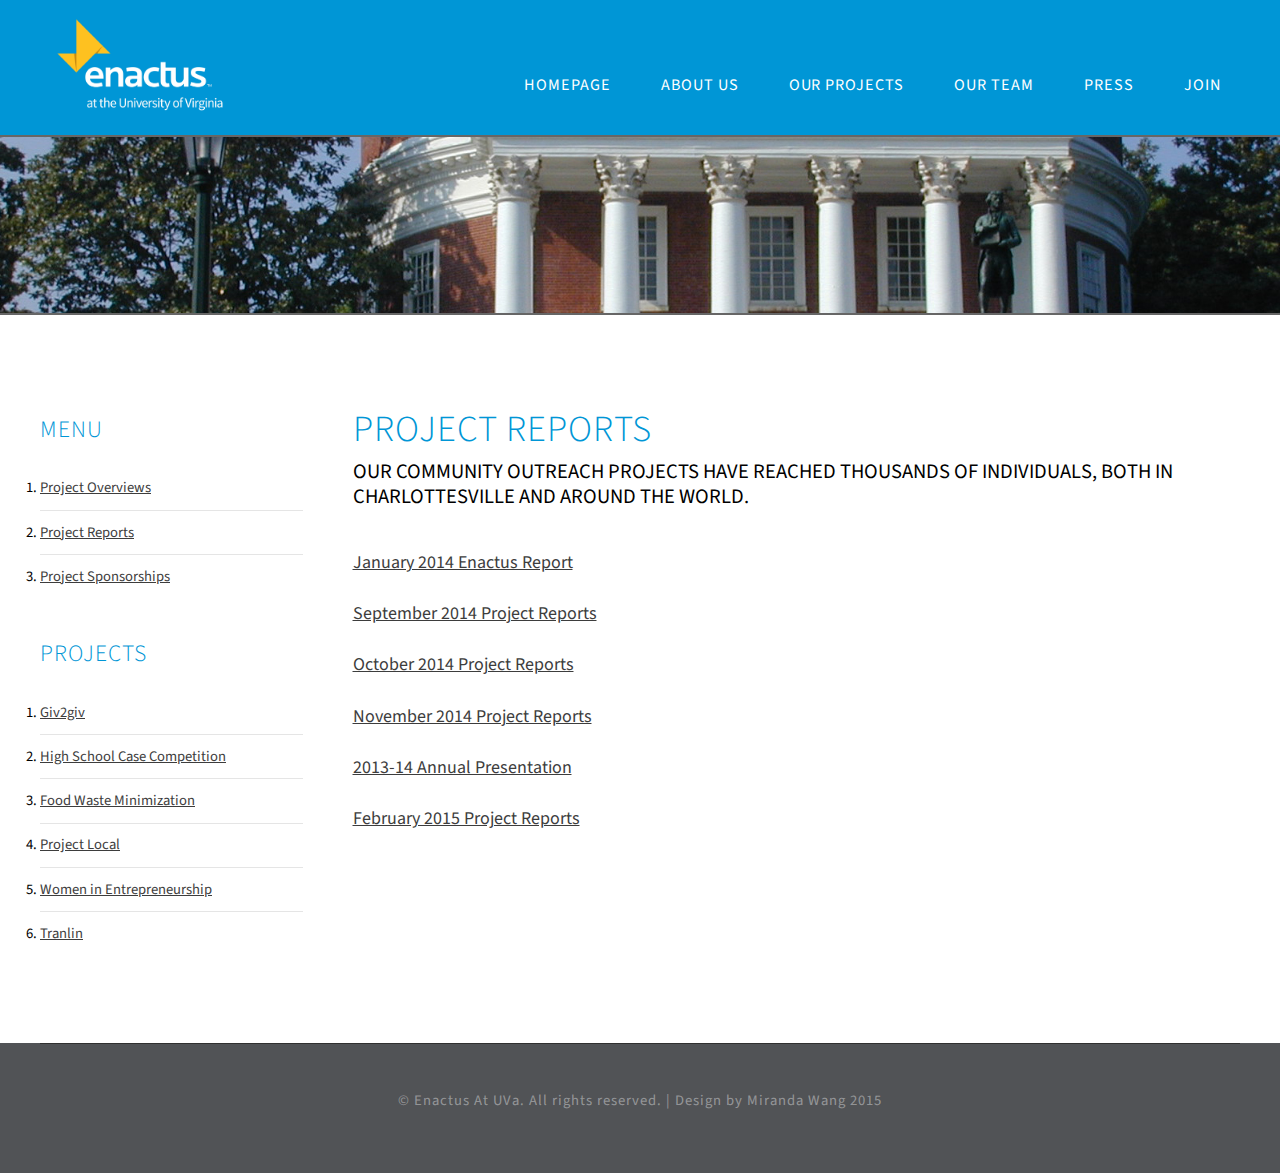
<file: project_reports.html>
<!DOCTYPE HTML>

<html>
	<head>
		<title>Our Projects</title>
		<meta http-equiv="content-type" content="text/html; charset=utf-8" />
		<meta name="description" content="" />
		<meta name="keywords" content="" />
		<link href="http://fonts.googleapis.com/css?family=Source+Sans+Pro:200,300,400,600,700,900" rel="stylesheet" />
		<!--[if lte IE 8]><script src="js/html5shiv.js"></script><![endif]-->
		<script src="http://ajax.googleapis.com/ajax/libs/jquery/1.11.0/jquery.min.js"></script>
		<script src="js/skel.min.js"></script>
		<script src="js/skel-panels.min.js"></script>
		<script src="js/init.js"></script>
		<noscript>
			<link rel="stylesheet" href="css/skel-noscript.css" />
			<link rel="stylesheet" href="css/style.css" />
			<link rel="stylesheet" href="css/style-desktop.css" />
			<link href="css/fonts.css" rel="stylesheet" type="text/css" media="all" />
		</noscript>
		<!--[if lte IE 8]><link rel="stylesheet" href="css/ie/v8.css" /><![endif]-->
		<!--[if lte IE 9]><link rel="stylesheet" href="css/ie/v9.css" /><![endif]-->
	</head>
	<body class="left-sidebar">

	<!-- Header -->
		<div id="header">
					
			<div class="container">
				
				<!-- Logo -->
				<div id="logo">
				<img src="images/transparentLOGO.png" />
				</div>
				
				<!-- Nav -->
					<nav id="nav">
			<ul>
				<li><a href="index.html" accesskey="1" title="">Homepage</a></li>
				<li><a href="about.html" accesskey="2" title="">About Us</a></li>
				<li class="current_page_item"><a href="projects.html" accesskey="3" title="">Our Projects</a></li>
				<li><a href="team.html" accesskey="4" title="">Our Team</a></li>
				<li><a href="press.html" accesskey="5" title="">Press</a></li>
				<li><a href="join.html" accesskey="5" title="">Join</a></li>
			</ul>
					</nav>

			</div>
		</div>
	<!-- Header -->
		
	<!-- Banner -->
		<div id="banner">
			<div class="container">
			</div>
		</div>
	<!-- /Banner -->

	<!-- Main -->
		<div id="page">
				
			<!-- Main -->
			<div id="main" class="container">
				<div class="row">

					<div class="3u">
						<section class="sidebar">
							<header>
								<h2>Menu</h2>
							</header>
							<ul class="style1">
								<li><a href="project_overviews.html">Project Overviews</a></li>
								<li><a href="project_reports.html">Project Reports</a></li>
								<li><a href="project_sponsorship.html">Project Sponsorships</a></li>
							</ul>
						</section>
						<section class="sidebar">
							<header>
								<h2>Projects</h2>
							</header>
							<ul class="style1">
								<li><a href="project_overviews.html#giv2giv">Giv2giv</a></li>
								<li><a href="project_overviews.html#hscc">High School Case Competition</a></li>
								<li><a href="project_overviews.html#foodwastemin">Food Waste Minimization</a></li>
								<li><a href="project_overviews.html#pl">Project Local</a></li>
								<li><a href="project_overviews.html#women">Women in Entrepreneurship</a></li>
								<li><a href="project_overviews.html#tranlin">Tranlin</a></li>
							</ul>
						</section>
					</div>
				
					<div class="9u skel-cell-important">
						<section>
							<header>
								<h2>Project Reports</h2>
								<span class="byline">Our community outreach projects have reached thousands of individuals, both in Charlottesville and around the world.</span>
							</header>
							<p style="font-size:18px">
                                <a href="http://enactusatuva.org/wp-content/uploads/2014/03/January-2014-Enactus-Report.docx">January 2014 Enactus Report</a> <br /><br />
                                  <a href="http://enactusatuva.org/wp-content/uploads/2014/03/September-Project-Reports.pdf">September 2014 Project Reports</a> <br /><br />
                                    <a href="http://enactusatuva.org/wp-content/uploads/2014/03/October-Monthly-Project-Progress-Report.pdf">October 2014 Project Reports</a> <br /><br />
                                      <a href="http://enactusatuva.org/wp-content/uploads/2014/12/November-Monthly-Project-Progress-Reports.pdf">November 2014 Project Reports</a> <br /><br />
                                        <a href="http://enactusatuva.org/wp-content/uploads/2015/03/2013-14-Enactus-at-UVA-End-of-Year-Presentation.pdf">2013-14 Annual Presentation</a> <br /><br />
                                          <a href="http://enactusatuva.org/wp-content/uploads/2015/03/February-Monthly-Report1.pdf">February 2015 Project Reports</a> <br />
							</p>

						</section>
					</div>
					
				</div>
			</div>
		</div>
	
<div id="copyright" class="container">
	<p>&copy; Enactus At UVa. All rights reserved. | Design by Miranda Wang 2015 </p>
</div>


	</body>
</html>
</file>
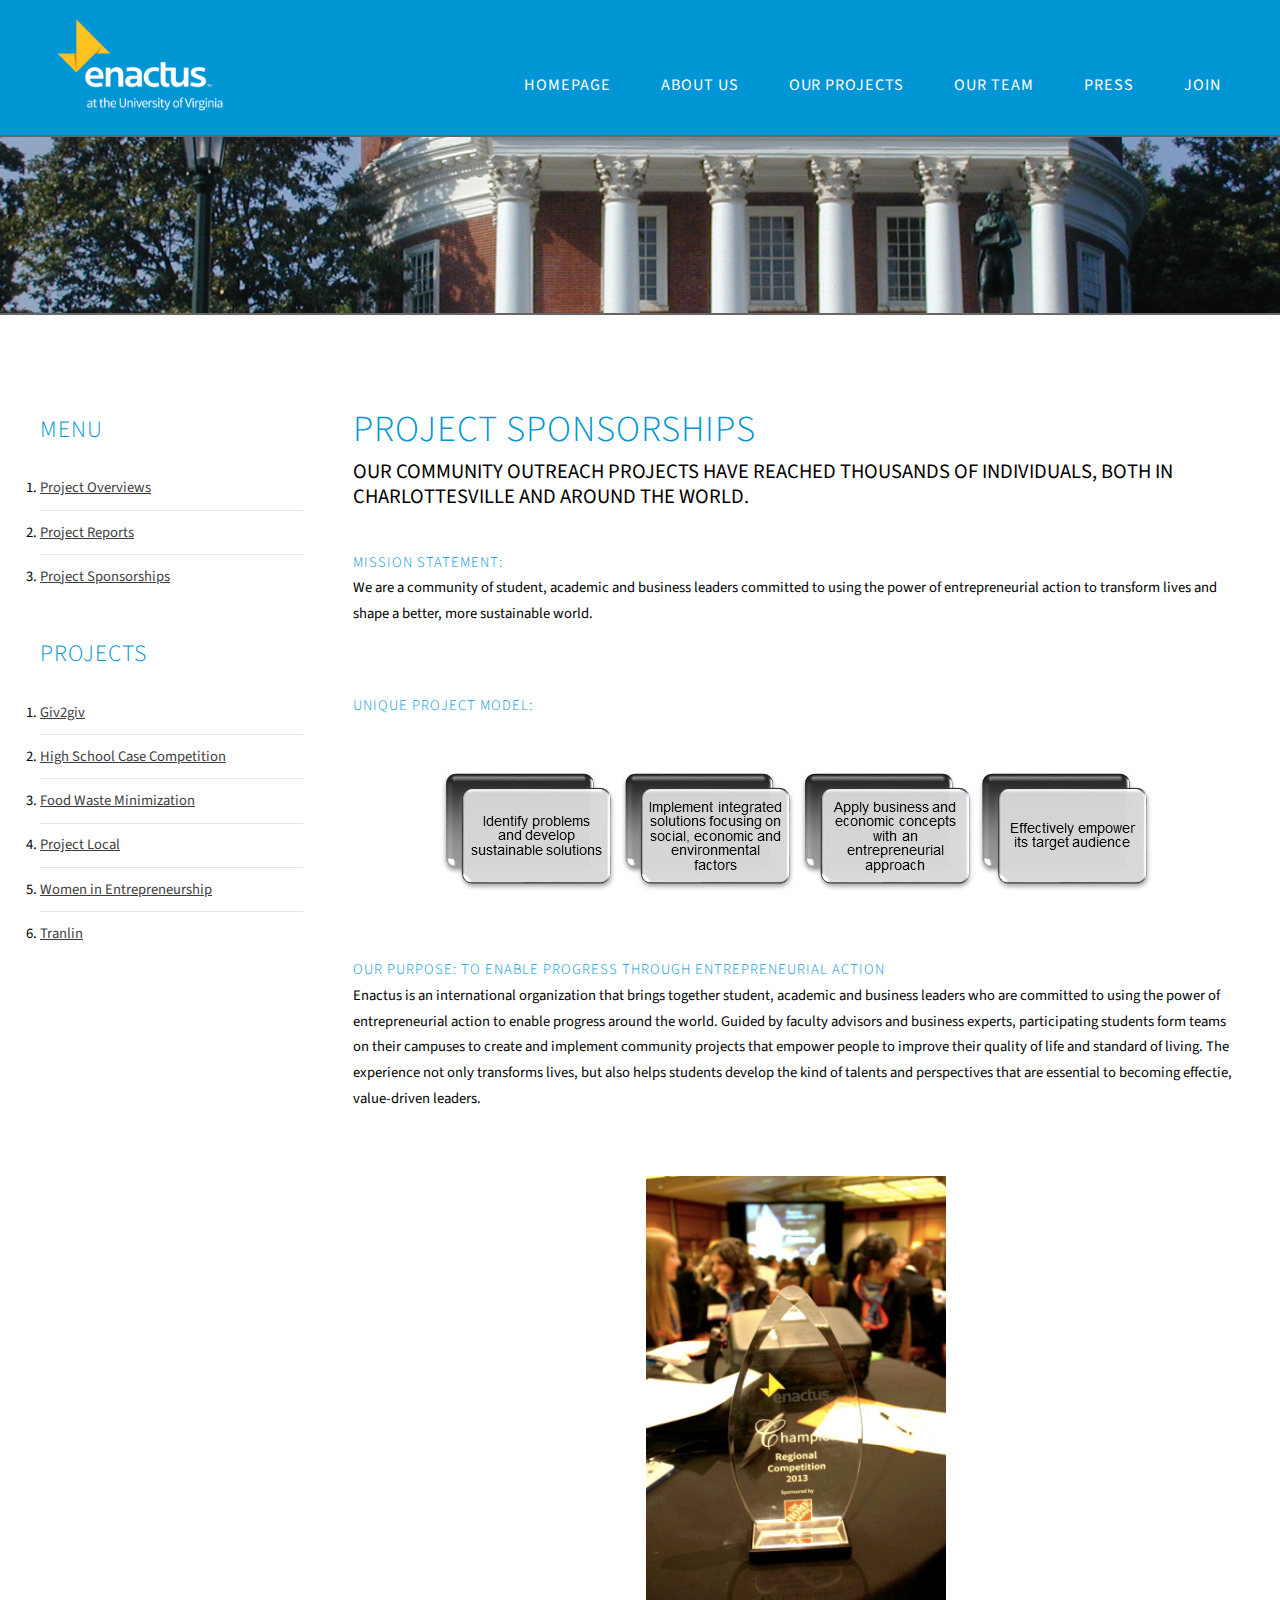
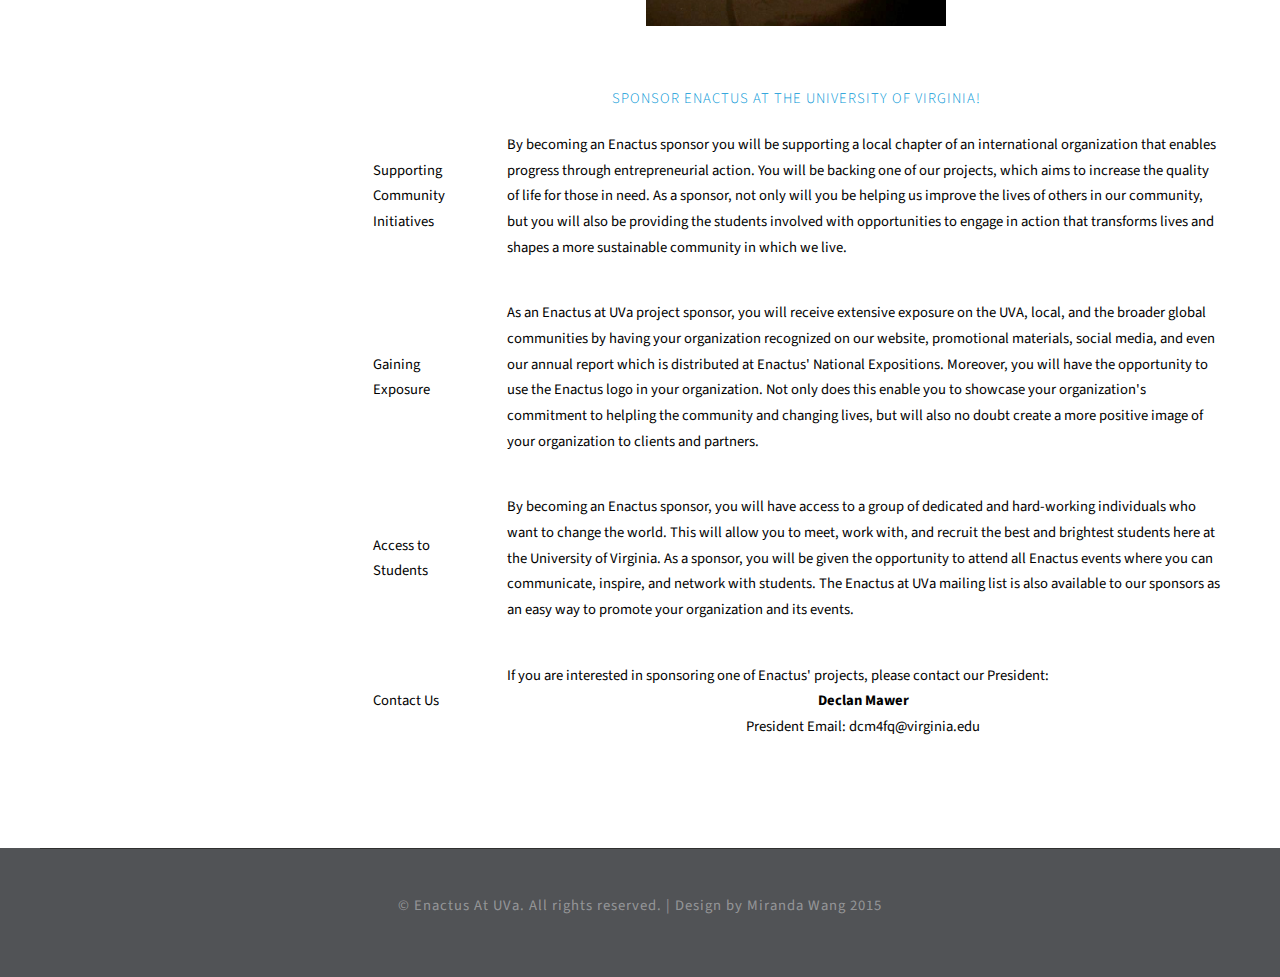
<file: project_sponsorship.html>
<!DOCTYPE HTML>

<html>
	<head>
		<title>Our Projects</title>
		<meta http-equiv="content-type" content="text/html; charset=utf-8" />
		<meta name="description" content="" />
		<meta name="keywords" content="" />
		<link href="http://fonts.googleapis.com/css?family=Source+Sans+Pro:200,300,400,600,700,900" rel="stylesheet" />
		<!--[if lte IE 8]><script src="js/html5shiv.js"></script><![endif]-->
		<script src="http://ajax.googleapis.com/ajax/libs/jquery/1.11.0/jquery.min.js"></script>
		<script src="js/skel.min.js"></script>
		<script src="js/skel-panels.min.js"></script>
		<script src="js/init.js"></script>
		<noscript>
			<link rel="stylesheet" href="css/skel-noscript.css" />
			<link rel="stylesheet" href="css/style.css" />
			<link rel="stylesheet" href="css/style-desktop.css" />
			<link href="css/fonts.css" rel="stylesheet" type="text/css" media="all" />
		</noscript>
		<!--[if lte IE 8]><link rel="stylesheet" href="css/ie/v8.css" /><![endif]-->
		<!--[if lte IE 9]><link rel="stylesheet" href="css/ie/v9.css" /><![endif]-->
	</head>
	<body class="left-sidebar">

	<!-- Header -->
		<div id="header">
					
			<div class="container">
				
				<!-- Logo -->
				<div id="logo">
				<img src="images/transparentLOGO.png" />
				</div>
				
				<!-- Nav -->
					<nav id="nav">
			<ul>
				<li><a href="index.html" accesskey="1" title="">Homepage</a></li>
				<li><a href="about.html" accesskey="2" title="">About Us</a></li>
				<li class="current_page_item"><a href="projects.html" accesskey="3" title="">Our Projects</a></li>
				<li><a href="team.html" accesskey="4" title="">Our Team</a></li>
				<li><a href="press.html" accesskey="5" title="">Press</a></li>
				<li><a href="join.html" accesskey="5" title="">Join</a></li>
			</ul>
					</nav>

			</div>
		</div>
	<!-- Header -->
		
	<!-- Banner -->
		<div id="banner">
			<div class="container">
			</div>
		</div>
	<!-- /Banner -->

	<!-- Main -->
		<div id="page">
				
			<!-- Main -->
			<div id="main" class="container">
				<div class="row">

					<div class="3u">
						<section class="sidebar">
							<header>
								<h2>Menu</h2>
							</header>
							<ul class="style1">
								<li><a href="project_overviews.html">Project Overviews</a></li>
								<li><a href="project_reports.html">Project Reports</a></li>
								<li><a href="project_sponsorship.html">Project Sponsorships</a></li>
							</ul>
						</section>
						<section class="sidebar">
							<header>
								<h2>Projects</h2>
							</header>
							<ul class="style1">
								<li><a href="project_overviews.html#giv2giv">Giv2giv</a></li>
								<li><a href="project_overviews.html#hscc">High School Case Competition</a></li>
								<li><a href="project_overviews.html#foodwastemin">Food Waste Minimization</a></li>
								<li><a href="project_overviews.html#pl">Project Local</a></li>
								<li><a href="project_overviews.html#women">Women in Entrepreneurship</a></li>
								<li><a href="project_overviews.html#tranlin">Tranlin</a></li>
							</ul>
						</section>
					</div>
				
					<div class="9u skel-cell-important">
						<section>
							<header>
								<h2>Project Sponsorships</h2>
								<span class="byline">Our community outreach projects have reached thousands of individuals, both in Charlottesville and around the world.</span>
							</header>
<h2>    Mission Statement: </h2>    <p>We are a community of student, academic and business leaders committed to using the power of entrepreneurial action to transform lives and shape a better, more sustainable world.</p>
                <br /><br />
<h2> Unique Project Model: </h2>      <center>          
<img src="images/Project-Model.jpg" style="padding-top:50px" /></center>
                	<br /><br />			
<h2>Our Purpose: To Enable Progress Through Entrepreneurial Action</h2> <p>Enactus is an international organization that brings together student, academic and business leaders who are committed to using the power of entrepreneurial action to enable progress around the world. Guided by faculty advisors and business experts, participating students form teams on their campuses to create and implement community projects that empower people to improve their quality of life and standard of living. The experience not only transforms lives, but also helps students develop the kind of talents and perspectives that are essential to becoming effectie, value-driven leaders. </p>               								<center>
                            <img src="images/Trophy.jpg" height=500px style="padding-top:50px"/>	</center>	
                            
                            	<br /> <br />
                           																		<table>
               <tr><th colspan="2"><h2>Sponsor Enactus at the University of Virginia!</h2></th></tr>            							<tr>
                   <td>Supporting Community Initiatives </td><td>
                   By becoming an Enactus sponsor you will be supporting a local chapter of an international organization that enables progress through entrepreneurial action. You will be backing one of our projects, which aims to increase the quality of life for those in need. As a sponsor, not only will you be helping us improve the lives of others in our community, but you will also be providing the students involved with opportunities to engage in action that transforms lives and shapes a more sustainable community in which we live. 
                   </td>
               </tr>            							<tr>
                   <td>Gaining Exposure</td><td>
                 As an Enactus at UVa project sponsor, you will receive extensive exposure on the UVA, local, and the broader global communities by having your organization recognized on our website, promotional materials, social media, and even our annual report which is distributed at Enactus' National Expositions. Moreover, you will have the opportunity to use the Enactus logo in your organization. Not only does this enable you to showcase your organization's commitment to helpling the community and changing lives, but will also no doubt create a more positive image of your organization to clients and partners. 
                   </td>
               </tr>		            							<tr>
                   <td>Access to Students</td><td>
                  By becoming an Enactus sponsor, you will have access to a group of dedicated and hard-working individuals who want to change the world. This will allow you to meet, work with, and recruit the best and brightest students here at the University of Virginia. As a sponsor, you will be given the opportunity to attend all Enactus events where you can communicate, inspire, and network with students. The Enactus at UVa mailing list is also available to our sponsors as an easy way to promote your organization and its events. 
                   </td>
               </tr>            							<tr>
                   <td>Contact Us</td><td>
                If you are interested in sponsoring one of Enactus' projects, please contact our President: 
                  <br />
                  <center><strong>Declan Mawer</strong><br />
                  President Email: dcm4fq@virginia.edu </center>
                   </td>
               </tr>				</table>					
                            																		</section>
					</div>
					
				</div>
			</div>
		</div>
	
<div id="copyright" class="container">
	<p>&copy; Enactus At UVa. All rights reserved. | Design by Miranda Wang 2015 </p>
</div>


	</body>
</html>
</file>
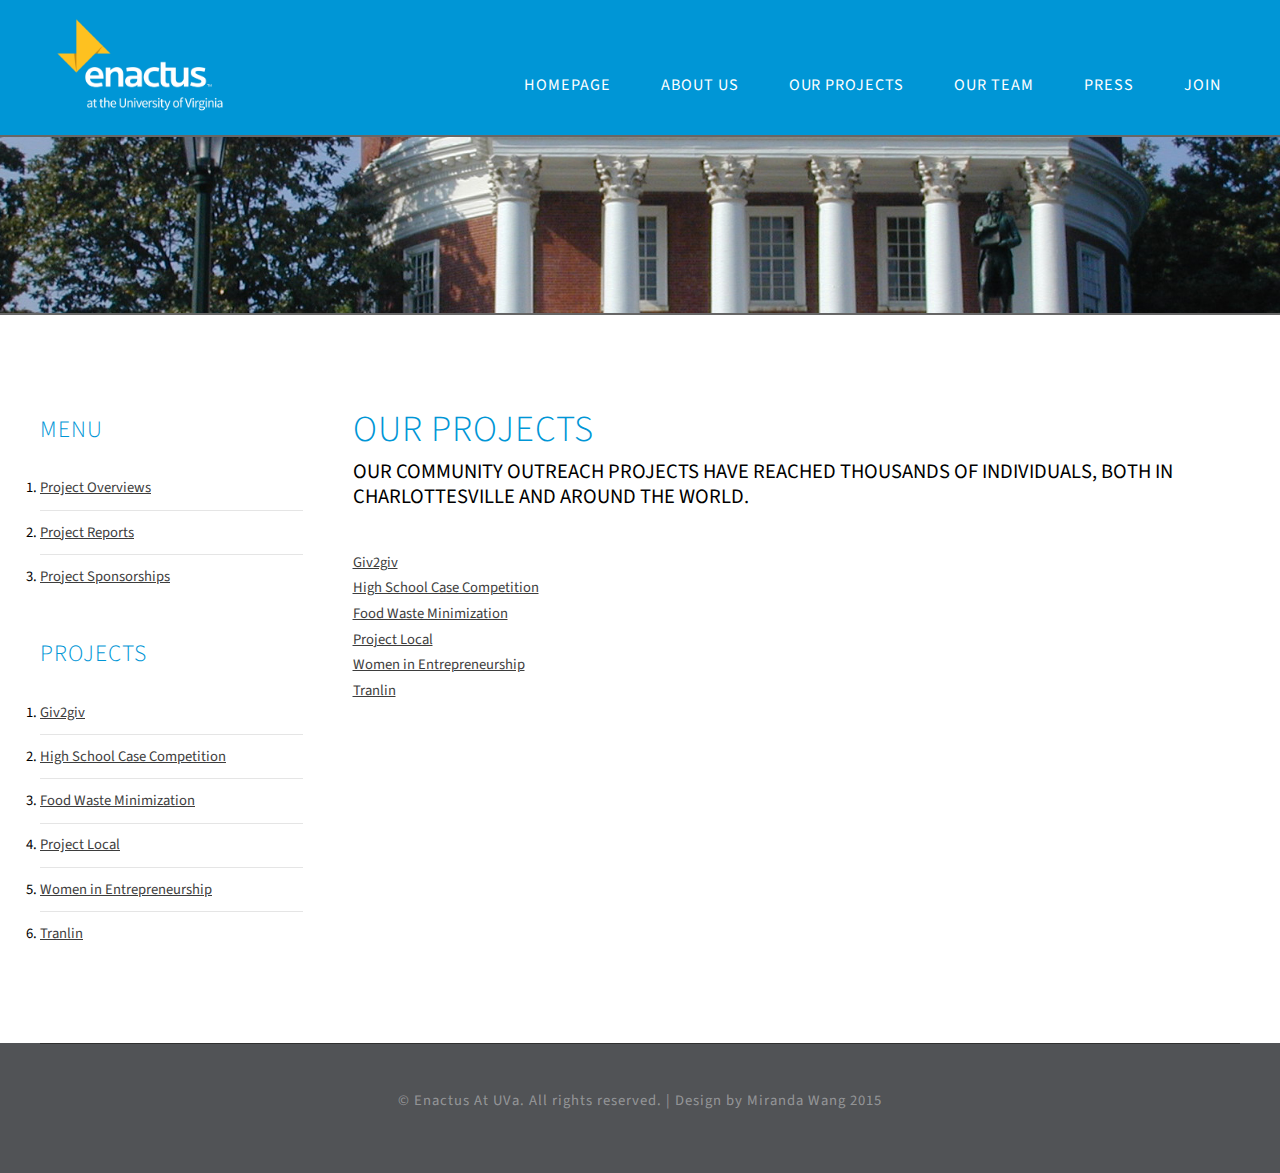
<file: projects.html>
<!DOCTYPE HTML>

<html>
	<head>
		<title>Our Projects</title>
		<meta http-equiv="content-type" content="text/html; charset=utf-8" />
		<meta name="description" content="" />
		<meta name="keywords" content="" />
		<link href="http://fonts.googleapis.com/css?family=Source+Sans+Pro:200,300,400,600,700,900" rel="stylesheet" />
		<!--[if lte IE 8]><script src="js/html5shiv.js"></script><![endif]-->
		<script src="http://ajax.googleapis.com/ajax/libs/jquery/1.11.0/jquery.min.js"></script>
		<script src="js/skel.min.js"></script>
		<script src="js/skel-panels.min.js"></script>
		<script src="js/init.js"></script>
		<noscript>
			<link rel="stylesheet" href="css/skel-noscript.css" />
			<link rel="stylesheet" href="css/style.css" />
			<link rel="stylesheet" href="css/style-desktop.css" />
			<link href="css/fonts.css" rel="stylesheet" type="text/css" media="all" />
		</noscript>
		<!--[if lte IE 8]><link rel="stylesheet" href="css/ie/v8.css" /><![endif]-->
		<!--[if lte IE 9]><link rel="stylesheet" href="css/ie/v9.css" /><![endif]-->
	</head>
	<body class="left-sidebar">

	<!-- Header -->
		<div id="header">
					
			<div class="container">
				
				<!-- Logo -->
				<div id="logo">
				<img src="images/transparentLOGO.png" />
				</div>
				
				<!-- Nav -->
					<nav id="nav">
			<ul>
				<li><a href="index.html" accesskey="1" title="">Homepage</a></li>
				<li><a href="about.html" accesskey="2" title="">About Us</a></li>
				<li class="current_page_item"><a href="projects.html" accesskey="3" title="">Our Projects</a></li>
				<li><a href="team.html" accesskey="4" title="">Our Team</a></li>
				<li><a href="press.html" accesskey="5" title="">Press</a></li>
				<li><a href="join.html" accesskey="5" title="">Join</a></li>
			</ul>
					</nav>

			</div>
		</div>
	<!-- Header -->
		
	<!-- Banner -->
		<div id="banner">
			<div class="container">
			</div>
		</div>
	<!-- /Banner -->

	<!-- Main -->
		<div id="page">
				
			<!-- Main -->
			<div id="main" class="container">
				<div class="row">

					<div class="3u">
						<section class="sidebar">
							<header>
								<h2>Menu</h2>
							</header>
							<ul class="style1">
								<li><a href="project_overviews.html">Project Overviews</a></li>
								<li><a href="project_reports.html">Project Reports</a></li>
								<li><a href="project_sponsorship.html">Project Sponsorships</a></li>
							</ul>
						</section>
						<section class="sidebar">
							<header>
								<h2>Projects</h2>
							</header>
							<ul class="style1">
								<li><a href="project_overviews.html#giv2giv">Giv2giv</a></li>
								<li><a href="project_overviews.html#hscc">High School Case Competition</a></li>
								<li><a href="project_overviews.html#foodwastemin">Food Waste Minimization</a></li>
								<li><a href="project_overviews.html#pl">Project Local</a></li>
								<li><a href="project_overviews.html#women">Women in Entrepreneurship</a></li>
								<li><a href="project_overviews.html#tranlin">Tranlin</a></li>
							</ul>
						</section>
					</div>
				
					<div class="9u skel-cell-important">
						<section>
							<header>
								<h2>Our Projects</h2>
								<span class="byline">Our community outreach projects have reached thousands of individuals, both in Charlottesville and around the world.</span>
							</header>
							<ul>
								<li><a href="project_overviews.html#giv2giv">Giv2giv</a></li>
								<li><a href="project_overviews.html#hscc">High School Case Competition</a></li>
								<li><a href="project_overviews.html#foodwastemin">Food Waste Minimization</a></li>
								<li><a href="project_overviews.html#pl">Project Local</a></li>
								<li><a href="project_overviews.html#women">Women in Entrepreneurship</a></li>
								<li><a href="project_overviews.html#tranlin">Tranlin</a></li>
							</ul>

						</section>
					</div>
					
				</div>
			</div>
		</div>
	
<div id="copyright" class="container">
	<p>&copy; Enactus At UVa. All rights reserved. | Design by Miranda Wang 2015 </p>
</div>


	</body>
</html>
</file>
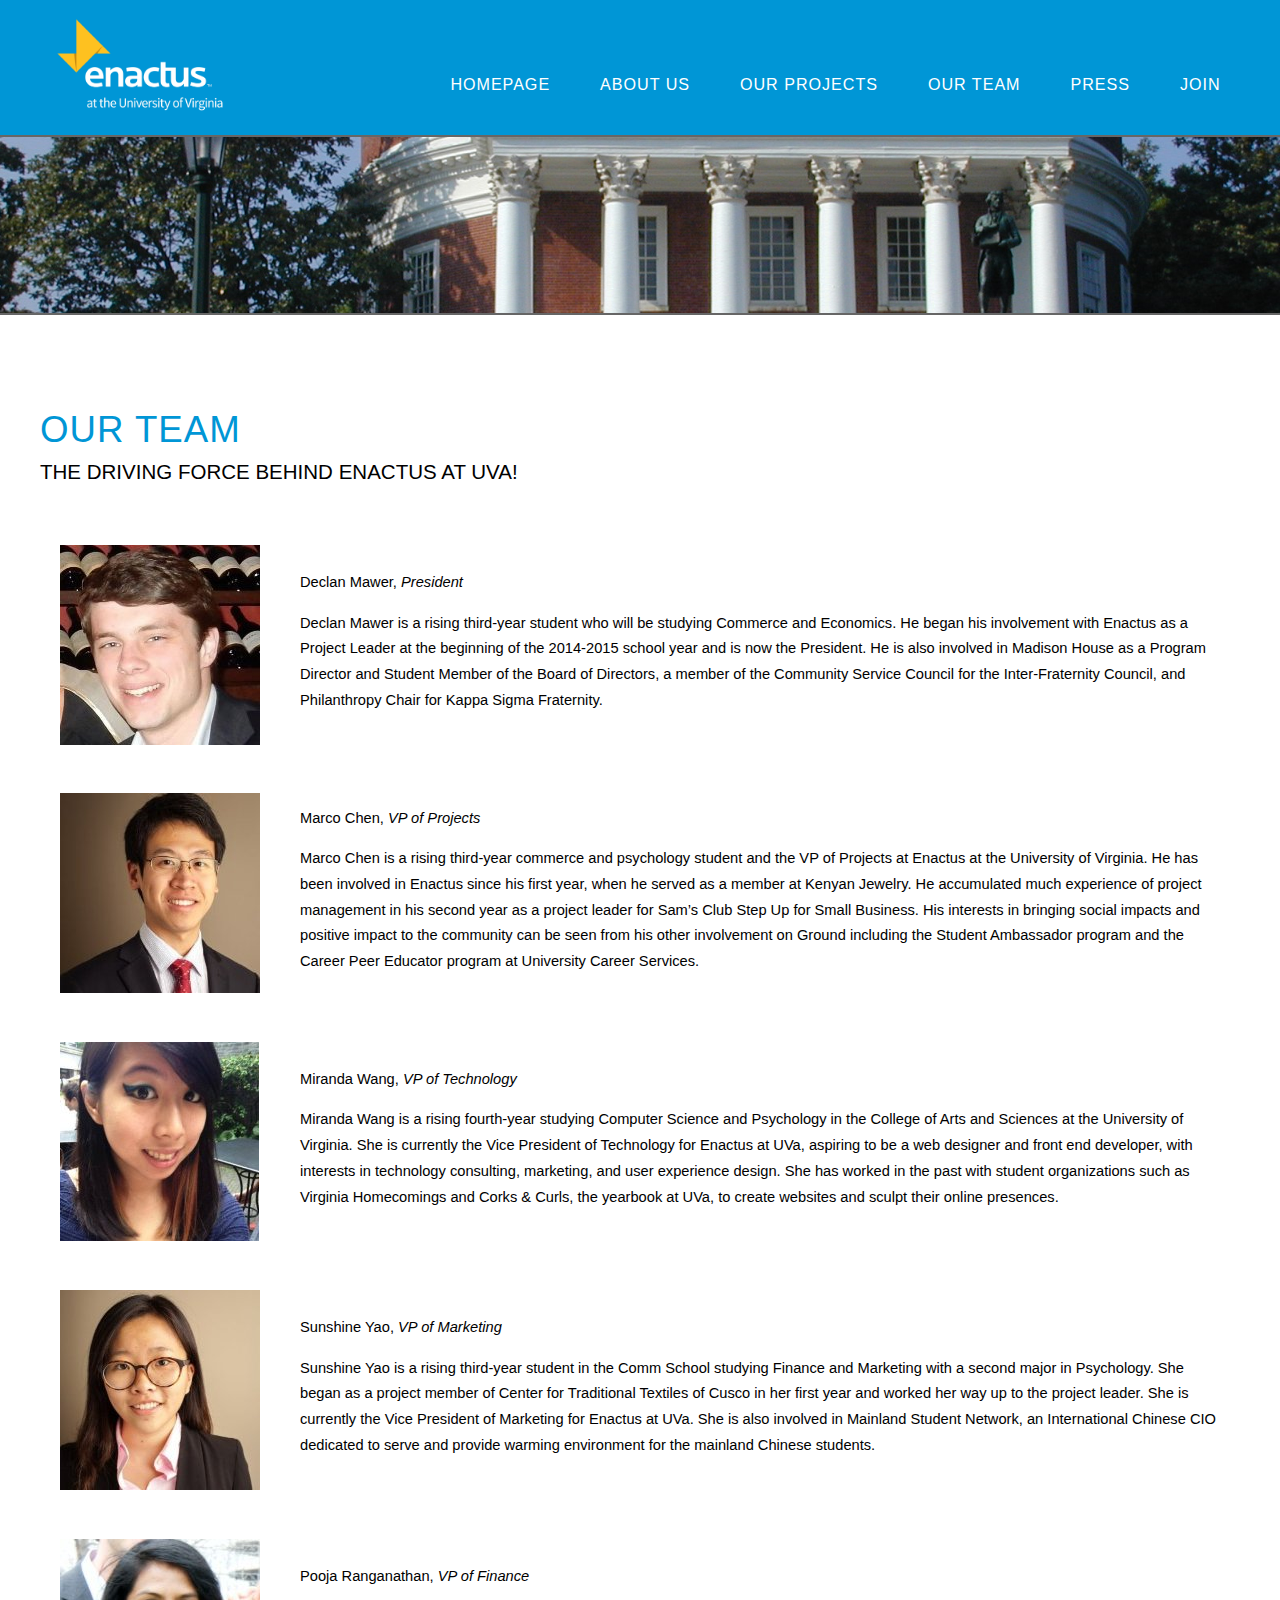
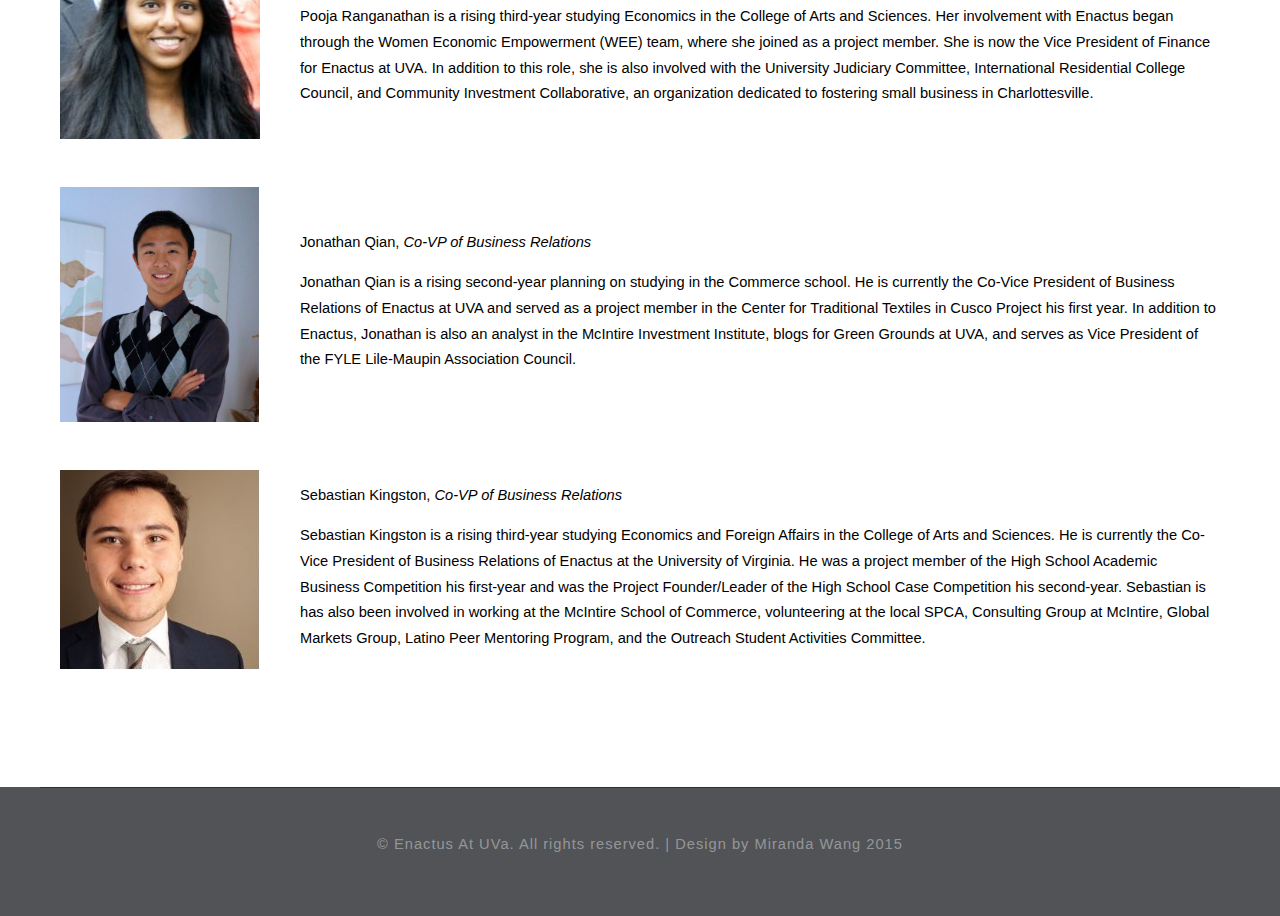
<file: team.html>
<!DOCTYPE HTML>
<!--
	Ex Machina by TEMPLATED
    templated.co @templatedco
    Released for free under the Creative Commons Attribution 3.0 license (templated.co/license)
-->
<html>
	<head>
		<title>Enactus at the University of Virginia</title>
		<meta http-equiv="content-type" content="text/html; charset=utf-8" />
		<meta name="description" content="" />
		<meta name="keywords" content="" />
		<link href='http://fonts.googleapis.com/css?family=Roboto+Condensed:700italic,400,300,700' rel='stylesheet' type='text/css'>
		<!--[if lte IE 8]><script src="js/html5shiv.js"></script><![endif]-->
		<script src="http://ajax.googleapis.com/ajax/libs/jquery/1.11.0/jquery.min.js"></script>
		<script src="js/skel.min.js"></script>
		<script src="js/skel-panels.min.js"></script>
		<script src="js/init.js"></script>
		<noscript>
			<link rel="stylesheet" href="css/skel-noscript.css" />
			<link rel="stylesheet" href="css/style.css" />
			<link rel="stylesheet" href="css/style-desktop.css" />
		</noscript>
		<!--[if lte IE 8]><link rel="stylesheet" href="css/ie/v8.css" /><![endif]-->
		<!--[if lte IE 9]><link rel="stylesheet" href="css/ie/v9.css" /><![endif]-->
	</head>
	<body class="no-sidebar">


	<!-- Header -->
		<div id="header">
					
			<div class="container">
				
				<!-- Logo -->
				<div id="logo">
				<img src="images/transparentLOGO.png" />
				</div>
				
				<!-- Nav -->
					<nav id="nav">
			<ul>
				<li class="current_page_item"><a href="index.html" accesskey="1" title="">Homepage</a></li>
				<li><a href="about.html" accesskey="2" title="">About Us</a></li>
				<li><a href="projects.html" accesskey="3" title="">Our Projects</a></li>
				<li><a href="team.html" accesskey="4" title="">Our Team</a></li>
				<li><a href="press.html" accesskey="5" title="">Press</a></li>
				<li><a href="join.html" accesskey="5" title="">Join</a></li>
			</ul>
					</nav>

			</div>
		</div>
	<!-- Header -->
		
	<!-- Banner -->
		<div id="banner">
			<div class="container">
			</div>
		</div>
	<!-- /Banner -->

	<!-- Main -->
		<div id="page">
				
			<!-- Main -->
			<div id="main" class="container">
				<div class="row">
					<div class="12u">
						<section>
							<header>
								<h2>Our Team</h2>
								<span class="byline">The driving force behind Enactus at UVa!</span>
							</header>
							<table>
                             <tr>
							        <td> <img src="images/exec/declan.jpg" /></td>
							        <td>
							            <p> Declan Mawer, <em>President</em> </p>
							            <p>Declan Mawer is a rising third-year student who will be studying Commerce and Economics. He began his involvement with Enactus as a Project Leader at the beginning of the 2014-2015 school year and is now the President. He is also involved in Madison House as a Program Director and Student Member of the Board of Directors, a member of the Community Service Council for the Inter-Fraternity Council, and Philanthropy Chair for Kappa Sigma Fraternity.
</p>
							        </td>
							    </tr>
							    
							    <tr>
							        <td> <img src="images/exec/marco.jpg" /></td>
							        <td>
							            <p> Marco Chen, <em>VP of Projects</em></p>
							            <p>Marco Chen is a rising third-year commerce and psychology student and the VP of Projects at Enactus at the University of Virginia. He has been involved in Enactus since his first year, when he served as a member at Kenyan Jewelry. He accumulated much experience of project management in his second year as a project leader for Sam’s Club Step Up for Small Business. His interests in bringing social impacts and positive impact to the community can be seen from his other involvement on Ground including the Student Ambassador program and the Career Peer Educator program at University Career Services.
</p>

							        </td>
							    </tr>
							    
							     <tr>
							        <td> <img src="images/exec/miranda.jpg" /></td>
							        <td>
							            <p>Miranda Wang, <em>VP of Technology</em></p>
							            <p>Miranda Wang is a rising fourth-year studying Computer Science and Psychology in the College of Arts and Sciences at the University of Virginia. She is currently the Vice President of Technology for Enactus at UVa, aspiring to be a web designer and front end developer, with interests in technology consulting, marketing, and user experience design. She has worked in the past with student organizations such as Virginia Homecomings and Corks & Curls, the yearbook at UVa, to create websites and sculpt their online presences. 
</p>
							        </td>
							    </tr>
							    
							     <tr>
							        <td> <img src="images/exec/sunshine.jpg" /> </td>
							        <td>
							            <p>Sunshine Yao, <em>VP of Marketing</em></p>
							            <p>Sunshine Yao is a rising third-year student in the Comm School studying Finance and Marketing with a second major in Psychology. She began as a project member of Center for Traditional Textiles of Cusco in her first year and worked her way up to the project leader. She is currently the Vice President of Marketing for Enactus at UVa. She is also involved in Mainland Student Network, an International Chinese CIO dedicated to serve and provide warming environment for the mainland Chinese students.
</p>
							        </td>
							    </tr>
							    
							     <tr>
							        <td> <img src="images/exec/pooja.jpg" /></td>
							        <td>
							            <p>Pooja Ranganathan, <em>VP of Finance</em></p>
							            <p>
Pooja Ranganathan is a rising third-year studying Economics in the College of Arts and Sciences. Her involvement with Enactus began through the Women Economic Empowerment (WEE) team, where she joined as a project member. She is now the Vice President of Finance for Enactus at UVA. In addition to this role, she is also involved with the University Judiciary Committee, International Residential College Council, and Community Investment Collaborative, an organization dedicated to fostering small business in Charlottesville. </p>
							        </td>
							    </tr>
							    
							     <tr>
							        <td> <img src="images/exec/DSC08069.jpg" width="199px" /></td>
							        <td>
							            <p>Jonathan Qian, <em>Co-VP of Business Relations</em></p>
							            <p>Jonathan Qian is a rising second-year planning on studying in the Commerce school. He is currently the Co-Vice President of Business Relations of Enactus at UVA and served as a project member in the Center for Traditional Textiles in Cusco Project his first year. In addition to Enactus, Jonathan is also an analyst in the McIntire Investment Institute, blogs for Green Grounds at UVA, and serves as Vice President of the FYLE Lile-Maupin Association Council.
</p>
							        </td>
							    </tr>
							    
							     <tr>
							        <td> <img src="images/exec/sebastian.jpg" /> </td>
							        <td>
							            <p>Sebastian Kingston, <em>Co-VP of Business Relations</em></p>
							            <p>Sebastian Kingston is a rising third-year studying Economics and Foreign Affairs in the College of Arts and Sciences. He is currently the Co-Vice President of Business Relations of Enactus at the University of Virginia. He was a project member of the High School Academic Business Competition his first-year and was the Project Founder/Leader of the High School Case Competition his second-year. Sebastian is has also been involved in working at the McIntire School of Commerce, volunteering at the local SPCA, Consulting Group at McIntire, Global Markets Group, Latino Peer Mentoring Program, and the Outreach Student Activities Committee.  
</p>
							        </td>
							    </tr>

							    
							</table>
						</section>
					</div>

				</div>
			</div>
			<!-- Main -->

		</div>
	<!-- /Main -->

	<!-- Featured 
		<div id="featured">
			<div class="container">
				<div class="row">
					<section class="4u">
						<div class="box">
							<a href="#" class="image left"><img src="images/pics04.jpg" alt=""></a>
							<h3>Etiam posuere augue</h3>
							<p>Donec nonummy magna quis risus eleifend. </p>
							<a href="#" class="button">More</a>
						</div>
					</section>
					<section class="4u">
						<div class="box">
							<a href="#" class="image left"><img src="images/pics05.jpg" alt=""></a>
							<h3>Etiam posuere augue</h3>
							<p>Donec nonummy magna quis risus eleifend. </p>
							<a href="#" class="button">More</a>
						</div>
					</section>
					<section class="4u">
						<div class="box">
							<a href="#" class="image left"><img src="images/pics06.jpg" alt=""></a>
							<h3>Etiam posuere augue</h3>
							<p>Donec nonummy magna quis risus eleifend. </p>
							<a href="#" class="button">More</a>
						</div>
					</section>
				</div>
				<div class="divider"></div>
			</div>
		</div>
	 /Featured -->

	<!-- Footer 
		<div id="footer">
			<div class="container">
				<div class="row">
					<div class="3u">
						<section>
							<h2>Maecenas lectus</h2>
							<div class="balloon">
								<blockquote>&ldquo;&nbsp;&nbsp;Donec leo, vivamus ullamcorper fermentum nibh in augue pulvinar ullamcorper metus praesent a lacus at urna congue ullamcorper  rutrum.&nbsp;&nbsp;&rdquo;<br>
									<br>
									<strong>&ndash;&nbsp;&nbsp;John Smith</strong></blockquote>
							</div>
							<div class="ballon-bgbtm">&nbsp;</div>
						</section>
					</div>
					<div class="3u">
						<section>
							<h2>Donec dictum</h2>
							<ul class="default">
								<li>
									<h3>Mauris vulputate dolor sit amet</h3>
									<p><a href="#">Donec leo, vivamus fermentum nibh in augue praesent a lacus at urna congue rutrum.</a></p>
								</li>
								<li>
									<h3>Fusce ultrices fringilla metus</h3>
									<p><a href="#">Donec leo, vivamus fermentum nibh in augue praesent a lacus at urna congue rutrum.</a></p>
								</li>
								<li>
									<h3>Donec dictum metus in sapien</h3>
									<p><a href="#">Donec leo, vivamus fermentum nibh in augue praesent a lacus at urna congue rutrum.</a></p>
								</li>
							</ul>
						</section>
					</div>
					<div class="3u">
						<section>
							<h2>Nulla leifend</h2>
							<p>Donec placerat odio vel elit. Nullam ante orci, pellentesque eget, tempus quis, ultrices in, est. Curabitur sit amet nulla. Nam in massa. Sed vel tellus. Curabitur sem urna, consequat.</p>
							<ul class="style5">
								<li><a href="#"><img src="images/pics07.jpg" alt=""></a></li>
								<li><a href="#"><img src="images/pics08.jpg" alt=""></a></li>
								<li><a href="#"><img src="images/pics09.jpg" alt=""></a></li>
								<li><a href="#"><img src="images/pics10.jpg" alt=""></a></li>
								<li><a href="#"><img src="images/pics11.jpg" alt=""></a></li>
								<li><a href="#"><img src="images/pics12.jpg" alt=""></a></li>
							</ul>
							<a href="#" class="button">More Collections</a>
						</section>
					</div>
					<div class="3u">
						<section>
							<h2>Luctus eleifend</h2>
							<p><strong>Aliquam erat volutpat. Pellentesque tristique ante ut risus. </strong></p>
							<p>Quisque dictum. Integer nisl risus, sagittis convallis, rutrum id, elementum congue, nibh. Suspendisse dictum porta lectus. Donec placerat odio vel elit.</p>
							<p>Donec placerat odio vel elit. Nullam ante orci, pellentesque eget, tempus quis, ultrices in, est. Curabitur sit amet nulla. Nam in massa. Sed vel tellus. Curabitur sem urna, consequat.</p>
							<a href="#" class="button">More Collections</a>
						</section>
					</div>
				</div>
			</div>
		</div>
  /Footer -->

	<!-- Copyright -->
	
<div id="copyright" class="container">
	<p>&copy; Enactus At UVa. All rights reserved. | Design by Miranda Wang 2015 </p>
</div>


	</body>
</html>
</file>
<file: css/style.css>
/*
	Ex Machina by TEMPLATED
    templated.co @templatedco
    Released for free under the Creative Commons Attribution 3.0 license (templated.co/license)
*/

@charset 'UTF-8';

@font-face{font-family:'FontAwesome';src:url('font/fontawesome-webfont.eot?v=4.0.1');src:url('font/fontawesome-webfont.eot?#iefix&v=4.0.1') format('embedded-opentype'),url('font/fontawesome-webfont.woff?v=4.0.1') format('woff'),url('font/fontawesome-webfont.ttf?v=4.0.1') format('truetype'),url('font/fontawesome-webfont.svg?v=4.0.1#fontawesomeregular') format('svg');font-weight:normal;font-style:normal}

/*********************************************************************************/
/* Basic                                                                         */
/*********************************************************************************/

	body
	{
         background: #515356;
	}

	body,input,textarea,select
	{
		font-family: 'Source Sans Pro', sans-serif;
		font-weight: 400;
		font-size: 12pt;
		line-height: 1.75em;
	}

	h1,h2,h3,h4,h5,h6
	{
		letter-spacing: 1px;
		text-transform: uppercase;
		font-weight: 300;
	}
	
		h1 a, h2 a, h3 a, h4 a, h5 a, h6 a
		{
			color: inherit;
			text-decoration: none;
		}
		
	/* Change this to whatever font weight/color pairing is most suitable */
	strong, b
	{
		font-weight: bold;
		color: #000000;
	}
	
	em, i
	{
		font-style: italic;
	}

	/* Don't forget to set this to something that matches the design */
	a
	{
		color: #3d3d3d;
	}

	sub
	{
		position: relative;
		top: 0.5em;
		font-size: 0.8em;
	}
	
	sup
	{
		position: relative;
		top: -0.5em;
		font-siz: 0.8em;
	}
	
	hr
	{
		border: 0;
		border-top: solid 1px #ddd;
	}
	
	blockquote
	{
		border-left: solid 0.5em #ddd;
		padding: 1em 0 1em 2em;
		font-style: italic;
	}
	
	p, ul, ol, dl, table
	{
		margin-bottom: 1em;
	}

    .yellow
    {
        color: #ffc222;
        display: inline;
    }

	header
	{
		margin-bottom: 2em;
		line-height: 1.7em;
	}
	
		header h2
		{
			font-size: 2.5em;
            color: #0096d6;
		}

		header .byline
		{
			display: block;
			margin: 0.5em 0 0 0;
			padding: 0 0 0.5em 0;
			text-transform: uppercase;
			font-size: 1.4em;
		}
		
	footer
	{
		margin-top: 1em;
	}

	br.clear
	{
		clear: both;
	}

	/* Sections/Articles */
	
		section,
		article
		{
			margin-bottom: 3em;
		}
		
		section > :last-child,
		article > :last-child
		{
			margin-bottom: 0;
		}

		section:last-child,
		article:last-child
		{
			margin-bottom: 0;
		}

		.row > section,
		.row > article
		{
			margin-bottom: 0;
		}

	/* Images */

		.image
		{
			display: inline-block;
		}
		
			.image img
			{
				display: block;
				width: 100%;
			}

			.image.featured
			{
				display: block;
				width: 100%;
				margin: 0 0 2em 0;
			}
			
			.image.full
			{
				display: block;
				width: 100%;
				margin-bottom: 2em;
			}
			
			.image.left
			{
				float: left;
				margin: 0 2em 2em 0;
			}
			
			.image.centered
			{
				display: block;
				margin: 0 0 2em 0;
			}

				.image.centered img
				{
					margin: 0 auto;
					width: auto;
				}

	/* Lists */

		ul.default
		{
			margin: 0;
			padding: 0;
			list-style: none;
		}
		
			ul.default li
			{
				display: block;
				padding: 2em 0em 1.25em 0em;
				border-top: 1px solid #303030;
			}
			
			ul.default li:first-child
			{
				padding-top: 0em;
				border-top: none;
			}
			
			ul.default a
			{
				text-decoration: none;
				color: rgba(255,255,255,.5);
			}
			
			ul.default a:hover
			{
				text-decoration: underline;
			}

		ul.style1
		{
			margin: 0;
			padding: 0;
			list-style: italics;
		}
		
			ul.style1 li
			{
				padding: 0.60em 0em;
				border-top: 1px solid;
				border-color: rgba(0,0,0,.1);
			}
			
			ul.style1 li:first-child
			{
				padding-top: 0;
				border-top: 0;
			}
			
			ul.style1 a:hover
			{
                color: #ffc222;
			}


		ul.style2
		{
			margin: 0;
			padding: 0;
			list-style: none;
		}

			ul.style2 li
			{
				padding: 1.90em 0em 1.60em 0em;
				border-top: 1px solid;
				border-color: rgba(0,0,0,.1);
			}
			
			ul.style2 li:first-child
			{
				padding-top: 0;
				border-top: 0;
			}

			ul.style2 img
			{
				float: left;
				padding-right: 1em;
			}
			
		ul.style5
		{
			overflow: hidden;
			margin: 0em 0em 1em 0em;
			padding: 0em;
			list-style: none;
		}
		
			ul.style5 li
			{
				float: left;
				padding: 0.25em 0.25em;
				line-height: 0;
			}
			
			ul.style5 a
			{
			}

			


/*********************************************************************************/
/* Header                                                                        */
/*********************************************************************************/

	#header
	{
		position: relative;
		background: #0096d6;
	}

		#header .container
		{
			position: relative;
			padding: 0em 0em;
		}

/*********************************************************************************/
/* Logo                                                                          */
/*********************************************************************************/
    #logo img{
        width: 200px;
    }

/*********************************************************************************/
/* Nav                                                                           */
/*********************************************************************************/

	#nav
	{
		position: absolute;
		right: 0em;
		top: 4em;
	}

		#nav > ul > li
		{
			float: left;
		}
		
			#nav > ul > li:last-child
			{
				padding-right: 0;
			}

			#nav > ul > li > a,
			#nav > ul > li > span
			{
				display: block;
				margin-left: 0.7em;
				padding: 0.80em 1.2em;
				letter-spacing: 0.06em;
				text-decoration: none;
				text-transform: uppercase;
				font-size: 1.1em;
				outline: 0;
				color: #fff;
			}

			#nav li.active a
			{
				background: #ffc222;
				border-radius: 5px;
				color: #fff;
			}
            
            #nav > ul > li > a:hover{
                background: #ffc222;
            }

			#nav > ul > li > ul
			{
				display: none;
			}
	
/*********************************************************************************/
/* Banner                                                                        */
/*********************************************************************************/

	#banner
	{
		position: relative;
		padding: 12em 0em;
		background: url(../images/rotunda.jpg) no-repeat center;
		background-size: cover;
		color: #eee;	
        border-top: #666 2px solid;
        border-bottom: #666 2px solid;
    }

/*********************************************************************************/
/* Main                                                                          */
/*******************************************************/

    div #col1
    {
        width:50%;
        float: left;
    }   

    div #col2 img
    {
        width:50%;
        float: right;
    }
    
    div #line-break
    {
       color: #0096d6;
    clear: both;
        padding: 100px 10px 25px 10px;
        font-size: 34px;
    }
    

    #current-work > li
    {
        display: inline;
        padding: 50px;
    }
    
    div #element{
        width:33%;
        float: left;
        padding: 50px;
    }


    table td { 
  display: table-cell;
  vertical-align: middle;
        padding: 20px;
    }

    
    h2{
        color: #0096d6;
    }

 div #line-break2
    {
       color: #0096d6;  
        font-size:34px;
        padding:10px;
    }

    #line-break2 h2, p{
        display: block;
    }
    

	#page
	{
		position: relative;
		background: #fff;
	}

	#main
	{
		border-top: 1px solid;
		border-color: rgba(0,0,0,.2);
	}
	
	.sidebar header h2
	{
		font-size: 1.6em;
        color: #0096d6;
	}


    #contain{
        overflow: hidden;
    }


    .questions li{
        float: left;
        width: 30%;
    }

/*********************************************************************************/
/* Footer                                                                        */
/*********************************************************************************/
	
	#footer
	{
		position: relative;
		color: rgba(255,255,255,.4);
         background: #515356;
	}
	
	#footer .container
	{
	}

	#footer h2
	{
		padding-bottom: 1.5em;
		font-size: 1.6em;
		color: #FFF;
	}

	#footer strong
	{
		color: rgba(255,255,255,.7);
	}
	
/*********************************************************************************/
/* Copyright                                                                     */
/*********************************************************************************/
	
	#copyright
	{
		position: relative;
		padding: 3em 0em;
		border-top: 1px solid #303030;
		letter-spacing: 1px;
		text-align: center;
		color: rgba(255,255,255,.4);
        background: #515356;
	}
	
	#copyright .container
	{
         background: #515356;
	}
	
	#copyright a
	{
		text-decoration: none;
		color: rgba(255,255,255,.4) !important;
	}

/*********************************************************************************/
/* Marketing                                                                     */
/*********************************************************************************/
	
	#marketing
	{
		position: relative;
	}
	
	#marketing header h2
	{
		font-size: 1.6em;
	}
	
/*********************************************************************************/
/* Featured                                                                      */
/*********************************************************************************/
	
	#featured
	{
		position: relative;
	}
	
	#featured .divider
	{
		border-bottom: 1px solid #303030;
	}
	
	#featured .box
	{
		background: #FFF;
		padding: 1.4em;
		font-size: 0.95em;
	}
	
	blockquote
	{
		margin: 0;
		padding: 0;
		border: none;
		font-style: normal;
	}
	
	.balloon {
		padding: 1.87em;
		background: url(images/img08.jpg) repeat left top;
		border-radius: 5px;
		line-height: 180%;
		font-size: 1.2em;
		color: #333;
	}
	
	.ballon-bgbtm {
		height: 1.87em;
	}
	
	.balloon strong
	{
		color: #333 !important;
	}


/*********************************************************************************/
/* Button Style                                                                  */
/*********************************************************************************/
h2, .button
{
    display: inline;
}

	.button
{
    display: inline;
    margin: 1em 0 0 0;
	padding: 0.1em 1em ;
	background: #FFC000;
	-moz-transition: opacity 0.25s ease-in-out;
	-webkit-transition: opacity 0.25s ease-in-out;
	-o-transition: opacity 0.25s ease-in-out;
	-ms-transition: opacity 0.25s ease-in-out;
	transition: opacity 0.25s ease-in-out;
	text-decoration: none;
	font-weight: 600;
	color: #FFF;
}

.button:hover
{
}

.button:active
{
}

.button-big
{
	padding: 1.6em 4em;
	font-size: 1.4em;
	font-weight: 900;
}
</file>
<file: css/style-desktop.css>
/*
	Ex Machina by TEMPLATED
    templated.co @templatedco
    Released for free under the Creative Commons Attribution 3.0 license (templated.co/license)
*/

/*********************************************************************************/
/* Basic                                                                         */
/*********************************************************************************/

	body
	{
	}

	body,input,textarea,select
	{
		font-size: 11pt;
	}

/*********************************************************************************/
/* Banner                                                                        */
/*********************************************************************************/

	#banner
	{
		padding: 6em 0em;
	}

	.homepage #banner
	{
		padding: 12em 0em;
	}
	
/*********************************************************************************/
/* Main                                                                          */
/*********************************************************************************/

	#page
	{
		padding: 2em 0em 6em 0em;
	}
	
	.homepage #page
	{
		padding: 6em 0em;
	}

	#main
	{
		margin-top: 3em;
		padding-top: 2em;
		border-top: none;
	}
	
	.homepage #main
	{
		margin-top: 6em;
		padding-top: 6em;
	}

/*********************************************************************************/
/* Footer                                                                        */
/*********************************************************************************/
	
	#footer
	{
		padding: 0em 0em 4em 0em;
	}

/*********************************************************************************/
/* Featured                                                                      */
/*********************************************************************************/
	
	#featured
	{
		padding: 4em 0em;
	}

	
	#featured .divider
	{
		padding: 2em 0em;
	}
</file>
<file: css/ie/v8.css>
/*********************************************************************************/
/* Basic                                                                         */
/*********************************************************************************/

	.button
	{
		/*
		
		For elements that use border-radius, add the following:
		
			-ms-behavior: url('css/ie/PIE.htc');

		Note that PIE.htc requires its elements to be relative or absolute:

			position: relative;

		*/
	}
</file>
<file: css/ie/v9.css>
/*********************************************************************************/
/* Basic                                                                         */
/*********************************************************************************/
</file>
<file: css/skel-noscript.css>
/* Resets (http://meyerweb.com/eric/tools/css/reset/ | v2.0 | 20110126 | License: none (public domain)) */

	html,body,div,span,applet,object,iframe,h1,h2,h3,h4,h5,h6,p,blockquote,pre,a,abbr,acronym,address,big,cite,code,del,dfn,em,img,ins,kbd,q,s,samp,small,strike,strong,sub,sup,tt,var,b,u,i,center,dl,dt,dd,ol,ul,li,fieldset,form,label,legend,table,caption,tbody,tfoot,thead,tr,th,td,article,aside,canvas,details,embed,figure,figcaption,footer,header,hgroup,menu,nav,output,ruby,section,summary,time,mark,audio,video{margin:0;padding:0;border:0;font-size:100%;font:inherit;vertical-align:baseline;}article,aside,details,figcaption,figure,footer,header,hgroup,menu,nav,section{display:block;}body{line-height:1;}ol,ul{list-style:none;}blockquote,q{quotes:none;}blockquote:before,blockquote:after,q:before,q:after{content:'';content:none;}table{border-collapse:collapse;border-spacing:0;}body{-webkit-text-size-adjust:none}

/* Box Model */

	*, *:before, *:after {
		-moz-box-sizing: border-box;
		-webkit-box-sizing: border-box;
		-o-box-sizing: border-box;
		-ms-box-sizing: border-box;
		box-sizing: border-box;
	}

/* Container */

	body {
		min-width: 1200px;
	}

	.container {
		width: 1200px;
		margin-left: auto;
		margin-right: auto;
	}

	/* Modifiers */
	
		.container.small {
			width: 900px;
		}

		.container.big {
			width: 100%;
			max-width: 1500px;
			min-width: 1200px;
		}

/* Grid */

	/* Cells */

		.\31 2u { width: 100% }
		.\31 1u { width: 91.6666666667% }
		.\31 0u { width: 83.3333333333% }
		.\39 u { width: 75% }
		.\38 u { width: 66.6666666667% }
		.\37 u { width: 58.3333333333% }
		.\36 u { width: 50% }
		.\35 u { width: 41.6666666667% }
		.\34 u { width: 33.3333333333% }
		.\33 u { width: 25% }
		.\32 u { width: 16.6666666667% }
		.\31 u { width: 8.3333333333% }
		.\-11u { margin-left: 91.6666666667% }
		.\-10u { margin-left: 83.3333333333% }
		.\-9u { margin-left: 75% }
		.\-8u { margin-left: 66.6666666667% }
		.\-7u { margin-left: 58.3333333333% }
		.\-6u { margin-left: 50% }
		.\-5u { margin-left: 41.6666666667% }
		.\-4u { margin-left: 33.3333333333% }
		.\-3u { margin-left: 25% }
		.\-2u { margin-left: 16.6666666667% }
		.\-1u { margin-left: 8.3333333333% }

		.row > * {
			padding: 50px 0 0 50px;
			float: left;
			-moz-box-sizing: border-box;
			-webkit-box-sizing: border-box;
			-o-box-sizing: border-box;
			-ms-box-sizing: border-box;
			box-sizing: border-box;
		}

		.row + .row > * {
			padding-top: 50px;
		}

		.row {
			margin-left: -50px;
		}

	/* Rows */

		.row:after {
			content: '';
			display: block;
			clear: both;
			height: 0;
		}

		.row:first-child > * {
			padding-top: 0;
		}

		.row > * {
			padding-top: 0;
		}

		/* Modifiers */

			/* Flush */

				.row.flush {
					margin-left: 0;
				}

				.row.flush > * {
					padding: 0 !important;
				}

			/* Quarter */

				.row.quarter > * {
					padding: 12.5px 0 0 12.5px;
				}

				.row.quarter + .row.quarter > * {
					padding-top: 12.5px;
				}

				.row.quarter {
					margin-left: -12.5px;
				}

			/* Half */

				.row.half > * {
					padding: 25px 0 0 25px;
				}

				.row.half + .row.half > * {
					padding-top: 25px;
				}

				.row.half {
					margin-left: -25px;
				}

			/* One and (a) Half */

				.row.oneandhalf > * {
					padding: 75px 0 0 75px;
				}

				.row.oneandhalf + .row.oneandhalf > * {
					padding-top: 75px;
				}

				.row.oneandhalf {
					margin-left: -75px;
				}

			/* Double */

				.row.double > * {
					padding: 100px 0 0 100px;
				}

				.row.double + .row.double > * {
					padding-top: 100px;
				}

				.row.double {
					margin-left: -100px;
				}
</file>
<file: css/fonts.css>
@charset 'UTF-8';

@font-face
{
	font-family: 'FontAwesome';
	src: url('fonts/fontawesome-webfont.eot?v=3.0.1');
	src: url('fonts/fontawesome-webfont.eot?#iefix&v=3.0.1') format('embedded-opentype'),
	     url('fonts/fontawesome-webfont.woff?v=3.0.1') format('woff'),
	     url('fonts/fontawesome-webfont.ttf?v=3.0.1') format('truetype'),
	     url('fonts/fontawesome-webfont.svg#FontAwesome') format('svg');
	font-weight: normal;
	font-style: normal;
}

@font-face
{
	font-family: 'Font-Awesome-Social';
	src: url('fonts/fontawesome-social-webfont.eot');
	src: url('fonts/fontawesome-social-webfont.eot?#iefix') format('embedded-opentype'),
	     url('fonts/fontawesome-social-webfont.woff') format('woff'),
		 url('fonts/fontawesome-social-webfont.ttf') format('truetype'),
		 url('fonts/fontawesome-social-webfont.svg#Font-Awesome-More') format('svg');
	font-weight: normal;
	font-style: normal;
}

/*********************************************************************************/
/* Icons                                                                         */
/*********************************************************************************/

	/*
		Powered by:
		
		Font Awesome (http://fortawesome.github.com/Font-Awesome/)
		Font Awesome More (http://gregoryloucas.github.com/Font-Awesome-More/)
	*/

	.icon
	{
		text-decoration: none;
	}

		.icon:before
		{
			font-size: 1.25em;
			text-decoration: none;
			font-family: FontAwesome;
			font-weight: normal;
			font-style: normal;
			-webkit-text-rendering: optimizeLegibility;
			-moz-text-rendering: optimizeLegibility;
			-ms-text-rendering: optimizeLegibility;
			-o-text-rendering: optimizeLegibility;
			text-rendering: optimizeLegibility;
			-webkit-font-smoothing: antialiased;
			-moz-font-smoothing: antialiased;
			-ms-font-smoothing: antialiased;
			-o-font-smoothing: antialiased;
			font-smoothing: antialiased;
			-webkit-font-feature-settings: "liga" 1, "dlig" 1;
			-moz-font-feature-settings: "liga=1, dlig=1";
			-ms-font-feature-settings: "liga" 1, "dlig" 1;
			-o-font-feature-settings: "liga" 1, "dlig" 1;
			font-feature-settings: "liga" 1, "dlig" 1;
		}

		.icon-glass:before                { content: "\f000"; }
		.icon-music:before                { content: "\f001"; }
		.icon-search:before               { content: "\f002"; }
		.icon-envelope:before             { content: "\f003"; }
		.icon-heart:before                { content: "\f004"; }
		.icon-star:before                 { content: "\f005"; }
		.icon-star-empty:before           { content: "\f006"; }
		.icon-user:before                 { content: "\f007"; }
		.icon-film:before                 { content: "\f008"; }
		.icon-th-large:before             { content: "\f009"; }
		.icon-th:before                   { content: "\f00a"; }
		.icon-th-list:before              { content: "\f00b"; }
		.icon-ok:before                   { content: "\f00c"; }
		.icon-remove:before               { content: "\f00d"; }
		.icon-zoom-in:before              { content: "\f00e"; }

		.icon-zoom-out:before             { content: "\f010"; }
		.icon-off:before                  { content: "\f011"; }
		.icon-signal:before               { content: "\f012"; }
		.icon-cog:before                  { content: "\f013"; }
		.icon-trash:before                { content: "\f014"; }
		.icon-home:before                 { content: "\f015"; }
		.icon-file:before                 { content: "\f016"; }
		.icon-time:before                 { content: "\f017"; }
		.icon-road:before                 { content: "\f018"; }
		.icon-download-alt:before         { content: "\f019"; }
		.icon-download:before             { content: "\f01a"; }
		.icon-upload:before               { content: "\f01b"; }
		.icon-inbox:before                { content: "\f01c"; }
		.icon-play-circle:before          { content: "\f01d"; }
		.icon-repeat:before               { content: "\f01e"; }

		/* \f020 doesn't work in Safari. all shifted one down */
		.icon-refresh:before              { content: "\f021"; }
		.icon-list-alt:before             { content: "\f022"; }
		.icon-lock:before                 { content: "\f023"; }
		.icon-flag:before                 { content: "\f024"; }
		.icon-headphones:before           { content: "\f025"; }
		.icon-volume-off:before           { content: "\f026"; }
		.icon-volume-down:before          { content: "\f027"; }
		.icon-volume-up:before            { content: "\f028"; }
		.icon-qrcode:before               { content: "\f029"; }
		.icon-barcode:before              { content: "\f02a"; }
		.icon-tag:before                  { content: "\f02b"; }
		.icon-tags:before                 { content: "\f02c"; }
		.icon-book:before                 { content: "\f02d"; }
		.icon-bookmark:before             { content: "\f02e"; }
		.icon-print:before                { content: "\f02f"; }

		.icon-camera:before               { content: "\f030"; }
		.icon-font:before                 { content: "\f031"; }
		.icon-bold:before                 { content: "\f032"; }
		.icon-italic:before               { content: "\f033"; }
		.icon-text-height:before          { content: "\f034"; }
		.icon-text-width:before           { content: "\f035"; }
		.icon-align-left:before           { content: "\f036"; }
		.icon-align-center:before         { content: "\f037"; }
		.icon-align-right:before          { content: "\f038"; }
		.icon-align-justify:before        { content: "\f039"; }
		.icon-list:before                 { content: "\f03a"; }
		.icon-indent-left:before          { content: "\f03b"; }
		.icon-indent-right:before         { content: "\f03c"; }
		.icon-facetime-video:before       { content: "\f03d"; }
		.icon-picture:before              { content: "\f03e"; }

		.icon-pencil:before               { content: "\f040"; }
		.icon-map-marker:before           { content: "\f041"; }
		.icon-adjust:before               { content: "\f042"; }
		.icon-tint:before                 { content: "\f043"; }
		.icon-edit:before                 { content: "\f044"; }
		.icon-share:before                { content: "\f045"; }
		.icon-check:before                { content: "\f046"; }
		.icon-move:before                 { content: "\f047"; }
		.icon-step-backward:before        { content: "\f048"; }
		.icon-fast-backward:before        { content: "\f049"; }
		.icon-backward:before             { content: "\f04a"; }
		.icon-play:before                 { content: "\f04b"; }
		.icon-pause:before                { content: "\f04c"; }
		.icon-stop:before                 { content: "\f04d"; }
		.icon-forward:before              { content: "\f04e"; }

		.icon-fast-forward:before         { content: "\f050"; }
		.icon-step-forward:before         { content: "\f051"; }
		.icon-eject:before                { content: "\f052"; }
		.icon-chevron-left:before         { content: "\f053"; }
		.icon-chevron-right:before        { content: "\f054"; }
		.icon-plus-sign:before            { content: "\f055"; }
		.icon-minus-sign:before           { content: "\f056"; }
		.icon-remove-sign:before          { content: "\f057"; }
		.icon-ok-sign:before              { content: "\f058"; }
		.icon-question-sign:before        { content: "\f059"; }
		.icon-info-sign:before            { content: "\f05a"; }
		.icon-screenshot:before           { content: "\f05b"; }
		.icon-remove-circle:before        { content: "\f05c"; }
		.icon-ok-circle:before            { content: "\f05d"; }
		.icon-ban-circle:before           { content: "\f05e"; }

		.icon-arrow-left:before           { content: "\f060"; }
		.icon-arrow-right:before          { content: "\f061"; }
		.icon-arrow-up:before             { content: "\f062"; }
		.icon-arrow-down:before           { content: "\f063"; }
		.icon-share-alt:before            { content: "\f064"; }
		.icon-resize-full:before          { content: "\f065"; }
		.icon-resize-small:before         { content: "\f066"; }
		.icon-plus:before                 { content: "\f067"; }
		.icon-minus:before                { content: "\f068"; }
		.icon-asterisk:before             { content: "\f069"; }
		.icon-exclamation-sign:before     { content: "\f06a"; }
		.icon-gift:before                 { content: "\f06b"; }
		.icon-leaf:before                 { content: "\f06c"; }
		.icon-fire:before                 { content: "\f06d"; }
		.icon-eye-open:before             { content: "\f06e"; }

		.icon-eye-close:before            { content: "\f070"; }
		.icon-warning-sign:before         { content: "\f071"; }
		.icon-plane:before                { content: "\f072"; }
		.icon-calendar:before             { content: "\f073"; }
		.icon-random:before               { content: "\f074"; }
		.icon-comment:before              { content: "\f075"; }
		.icon-magnet:before               { content: "\f076"; }
		.icon-chevron-up:before           { content: "\f077"; }
		.icon-chevron-down:before         { content: "\f078"; }
		.icon-retweet:before              { content: "\f079"; }
		.icon-shopping-cart:before        { content: "\f07a"; }
		.icon-folder-close:before         { content: "\f07b"; }
		.icon-folder-open:before          { content: "\f07c"; }
		.icon-resize-vertical:before      { content: "\f07d"; }
		.icon-resize-horizontal:before    { content: "\f07e"; }

		.icon-bar-chart:before            { content: "\f080"; }
		.icon-twitter-sign:before         { content: "\f081"; }
		.icon-facebook-sign:before        { content: "\f082"; }
		.icon-camera-retro:before         { content: "\f083"; }
		.icon-key:before                  { content: "\f084"; }
		.icon-cogs:before                 { content: "\f085"; }
		.icon-comments:before             { content: "\f086"; }
		.icon-thumbs-up:before            { content: "\f087"; }
		.icon-thumbs-down:before          { content: "\f088"; }
		.icon-star-half:before            { content: "\f089"; }
		.icon-heart-empty:before          { content: "\f08a"; }
		.icon-signout:before              { content: "\f08b"; }
		.icon-linkedin-sign:before        { content: "\f08c"; }
		.icon-pushpin:before              { content: "\f08d"; }
		.icon-external-link:before        { content: "\f08e"; }

		.icon-signin:before               { content: "\f090"; }
		.icon-trophy:before               { content: "\f091"; }
		.icon-github-sign:before          { content: "\f092"; }
		.icon-upload-alt:before           { content: "\f093"; }
		.icon-lemon:before                { content: "\f094"; }
		.icon-phone:before                { content: "\f095"; }
		.icon-check-empty:before          { content: "\f096"; }
		.icon-bookmark-empty:before       { content: "\f097"; }
		.icon-phone-sign:before           { content: "\f098"; }
		.icon-twitter:before              { content: "\f099"; }
		.icon-facebook:before             { content: "\f09a"; }
		.icon-github:before               { content: "\f09b"; }
		.icon-unlock:before               { content: "\f09c"; }
		.icon-credit-card:before          { content: "\f09d"; }
		.icon-rss:before                  { content: "\f09e"; }

		.icon-hdd:before                  { content: "\f0a0"; }
		.icon-bullhorn:before             { content: "\f0a1"; }
		.icon-bell:before                 { content: "\f0a2"; }
		.icon-certificate:before          { content: "\f0a3"; }
		.icon-hand-right:before           { content: "\f0a4"; }
		.icon-hand-left:before            { content: "\f0a5"; }
		.icon-hand-up:before              { content: "\f0a6"; }
		.icon-hand-down:before            { content: "\f0a7"; }
		.icon-circle-arrow-left:before    { content: "\f0a8"; }
		.icon-circle-arrow-right:before   { content: "\f0a9"; }
		.icon-circle-arrow-up:before      { content: "\f0aa"; }
		.icon-circle-arrow-down:before    { content: "\f0ab"; }
		.icon-globe:before                { content: "\f0ac"; }
		.icon-wrench:before               { content: "\f0ad"; }
		.icon-tasks:before                { content: "\f0ae"; }

		.icon-filter:before               { content: "\f0b0"; }
		.icon-briefcase:before            { content: "\f0b1"; }
		.icon-fullscreen:before           { content: "\f0b2"; }

		.icon-group:before                { content: "\f0c0"; }
		.icon-link:before                 { content: "\f0c1"; }
		.icon-cloud:before                { content: "\f0c2"; }
		.icon-beaker:before               { content: "\f0c3"; }
		.icon-cut:before                  { content: "\f0c4"; }
		.icon-copy:before                 { content: "\f0c5"; }
		.icon-paper-clip:before           { content: "\f0c6"; }
		.icon-save:before                 { content: "\f0c7"; }
		.icon-sign-blank:before           { content: "\f0c8"; }
		.icon-reorder:before              { content: "\f0c9"; }
		.icon-list-ul:before              { content: "\f0ca"; }
		.icon-list-ol:before              { content: "\f0cb"; }
		.icon-strikethrough:before        { content: "\f0cc"; }
		.icon-underline:before            { content: "\f0cd"; }
		.icon-table:before                { content: "\f0ce"; }

		.icon-magic:before                { content: "\f0d0"; }
		.icon-truck:before                { content: "\f0d1"; }
		.icon-pinterest:before            { content: "\f0d2"; }
		.icon-pinterest-sign:before       { content: "\f0d3"; }
		.icon-google-plus-sign:before     { content: "\f0d4"; }
		.icon-google-plus:before          { content: "\f0d5"; }
		.icon-money:before                { content: "\f0d6"; }
		.icon-caret-down:before           { content: "\f0d7"; }
		.icon-caret-up:before             { content: "\f0d8"; }
		.icon-caret-left:before           { content: "\f0d9"; }
		.icon-caret-right:before          { content: "\f0da"; }
		.icon-columns:before              { content: "\f0db"; }
		.icon-sort:before                 { content: "\f0dc"; }
		.icon-sort-down:before            { content: "\f0dd"; }
		.icon-sort-up:before              { content: "\f0de"; }

		.icon-envelope-alt:before         { content: "\f0e0"; }
		.icon-linkedin:before             { content: "\f0e1"; }
		.icon-undo:before                 { content: "\f0e2"; }
		.icon-legal:before                { content: "\f0e3"; }
		.icon-dashboard:before            { content: "\f0e4"; }
		.icon-comment-alt:before          { content: "\f0e5"; }
		.icon-comments-alt:before         { content: "\f0e6"; }
		.icon-bolt:before                 { content: "\f0e7"; }
		.icon-sitemap:before              { content: "\f0e8"; }
		.icon-umbrella:before             { content: "\f0e9"; }
		.icon-paste:before                { content: "\f0ea"; }
		.icon-lightbulb:before            { content: "\f0eb"; }
		.icon-exchange:before             { content: "\f0ec"; }
		.icon-cloud-download:before       { content: "\f0ed"; }
		.icon-cloud-upload:before         { content: "\f0ee"; }

		.icon-user-md:before              { content: "\f0f0"; }
		.icon-stethoscope:before          { content: "\f0f1"; }
		.icon-suitcase:before             { content: "\f0f2"; }
		.icon-bell-alt:before             { content: "\f0f3"; }
		.icon-coffee:before               { content: "\f0f4"; }
		.icon-food:before                 { content: "\f0f5"; }
		.icon-file-alt:before             { content: "\f0f6"; }
		.icon-building:before             { content: "\f0f7"; }
		.icon-hospital:before             { content: "\f0f8"; }
		.icon-ambulance:before            { content: "\f0f9"; }
		.icon-medkit:before               { content: "\f0fa"; }
		.icon-fighter-jet:before          { content: "\f0fb"; }
		.icon-beer:before                 { content: "\f0fc"; }
		.icon-h-sign:before               { content: "\f0fd"; }
		.icon-plus-sign-alt:before        { content: "\f0fe"; }

		.icon-double-angle-left:before    { content: "\f100"; }
		.icon-double-angle-right:before   { content: "\f101"; }
		.icon-double-angle-up:before      { content: "\f102"; }
		.icon-double-angle-down:before    { content: "\f103"; }
		.icon-angle-left:before           { content: "\f104"; }
		.icon-angle-right:before          { content: "\f105"; }
		.icon-angle-up:before             { content: "\f106"; }
		.icon-angle-down:before           { content: "\f107"; }
		.icon-desktop:before              { content: "\f108"; }
		.icon-laptop:before               { content: "\f109"; }
		.icon-tablet:before               { content: "\f10a"; }
		.icon-mobile-phone:before         { content: "\f10b"; }
		.icon-circle-blank:before         { content: "\f10c"; }
		.icon-quote-left:before           { content: "\f10d"; }
		.icon-quote-right:before          { content: "\f10e"; }

		.icon-spinner:before              { content: "\f110"; }
		.icon-circle:before               { content: "\f111"; }
		.icon-reply:before                { content: "\f112"; }
		.icon-github-alt:before           { content: "\f113"; }
		.icon-folder-close-alt:before     { content: "\f114"; }
		.icon-folder-open-alt:before      { content: "\f115"; }

		.icon-blogger-sign:before,.icon-blogger:before,.icon-delicious:before,.icon-dribbble-sign:before,.icon-dribbble:before,.icon-dropbox:before,.icon-drupal:before,.icon-evernote-sign:before,.icon-evernote:before,.icon-flickr-sign:before,.icon-flickr:before,.icon-forrst-sign:before,.icon-forrst:before,.icon-foursquare-sign:before,.icon-foursquare:before,.icon-git-fork:before,.icon-hacker-news:before,.icon-instagram:before,.icon-lastfm-sign:before,.icon-lastfm:before,.icon-paypal:before,.icon-picasa-sign:before,.icon-picasa:before,.icon-reddit:before,.icon-share-this-sign:before,.icon-share-this:before,.icon-skype:before,.icon-soundcloud:before,.icon-spotify:before,.icon-stack-overflow:before,.icon-tumblr-sign:before,.icon-tumblr:before,.icon-vimeo-sign:before,.icon-vimeo:before,.icon-wordpress-sign:before,.icon-wordpress:before,.icon-yelp-sign:before,.icon-yelp:before,.icon-youtube-sign:before,.icon-youtube:before              {font-family:'Font-Awesome-Social'; }

		.icon-dropbox:before              { content: "\f300"; }
		.icon-drupal:before               { content: "\f301"; }
		.icon-git-fork:before             { content: "\f302"; }
		.icon-instagram:before            { content: "\f303"; }
		.icon-share-this-sign:before      { content: "\f304"; }
		.icon-share-this:before           { content: "\f305"; }
		.icon-foursquare-sign:before      { content: "\f306"; }
		.icon-foursquare:before           { content: "\f307"; }
		.icon-hacker-news:before          { content: "\f308"; }
		.icon-skype:before                { content: "\f309"; }
		.icon-spotify:before              { content: "\f30a"; }
		.icon-soundcloud:before           { content: "\f30b"; }
		.icon-paypal:before               { content: "\f30c"; }
		.icon-youtube-sign:before         { content: "\f30d"; }
		.icon-youtube:before              { content: "\f30e"; }
		.icon-reddit:before               { content: "\f30f"; }
		.icon-blogger-sign:before         { content: "\f310"; }
		.icon-blogger:before              { content: "\f311"; }
		.icon-dribbble-sign:before        { content: "\f312"; }
		.icon-dribbble:before             { content: "\f313"; }
		.icon-evernote-sign:before        { content: "\f314"; }
		.icon-evernote:before             { content: "\f315"; }
		.icon-flickr-sign:before          { content: "\f316"; }
		.icon-flickr:before               { content: "\f317"; }
		.icon-forrst-sign:before          { content: "\f318"; }
		.icon-forrst:before               { content: "\f319"; }
		.icon-delicious:before            { content: "\f31a"; }
		.icon-lastfm-sign:before          { content: "\f31b"; }
		.icon-lastfm:before               { content: "\f31c"; }
		.icon-picasa-sign:before          { content: "\f31d"; }
		.icon-picasa:before               { content: "\f31e"; }
		.icon-stack-overflow:before       { content: "\f320"; }
		.icon-tumblr-sign:before          { content: "\f321"; }
		.icon-tumblr:before               { content: "\f322"; }
		.icon-vimeo-sign:before           { content: "\f323"; }
		.icon-vimeo:before                { content: "\f324"; }
		.icon-wordpress-sign:before       { content: "\f325"; }
		.icon-wordpress:before            { content: "\f326"; }
		.icon-yelp-sign:before            { content: "\f327"; }
		.icon-yelp:before                 { content: "\f328"; }
		.icon-cloud-upload:before		  { content: "\f0ee"; }
		.icon-cloud-download:before		  { content: "\f0ed"; }
</file>
